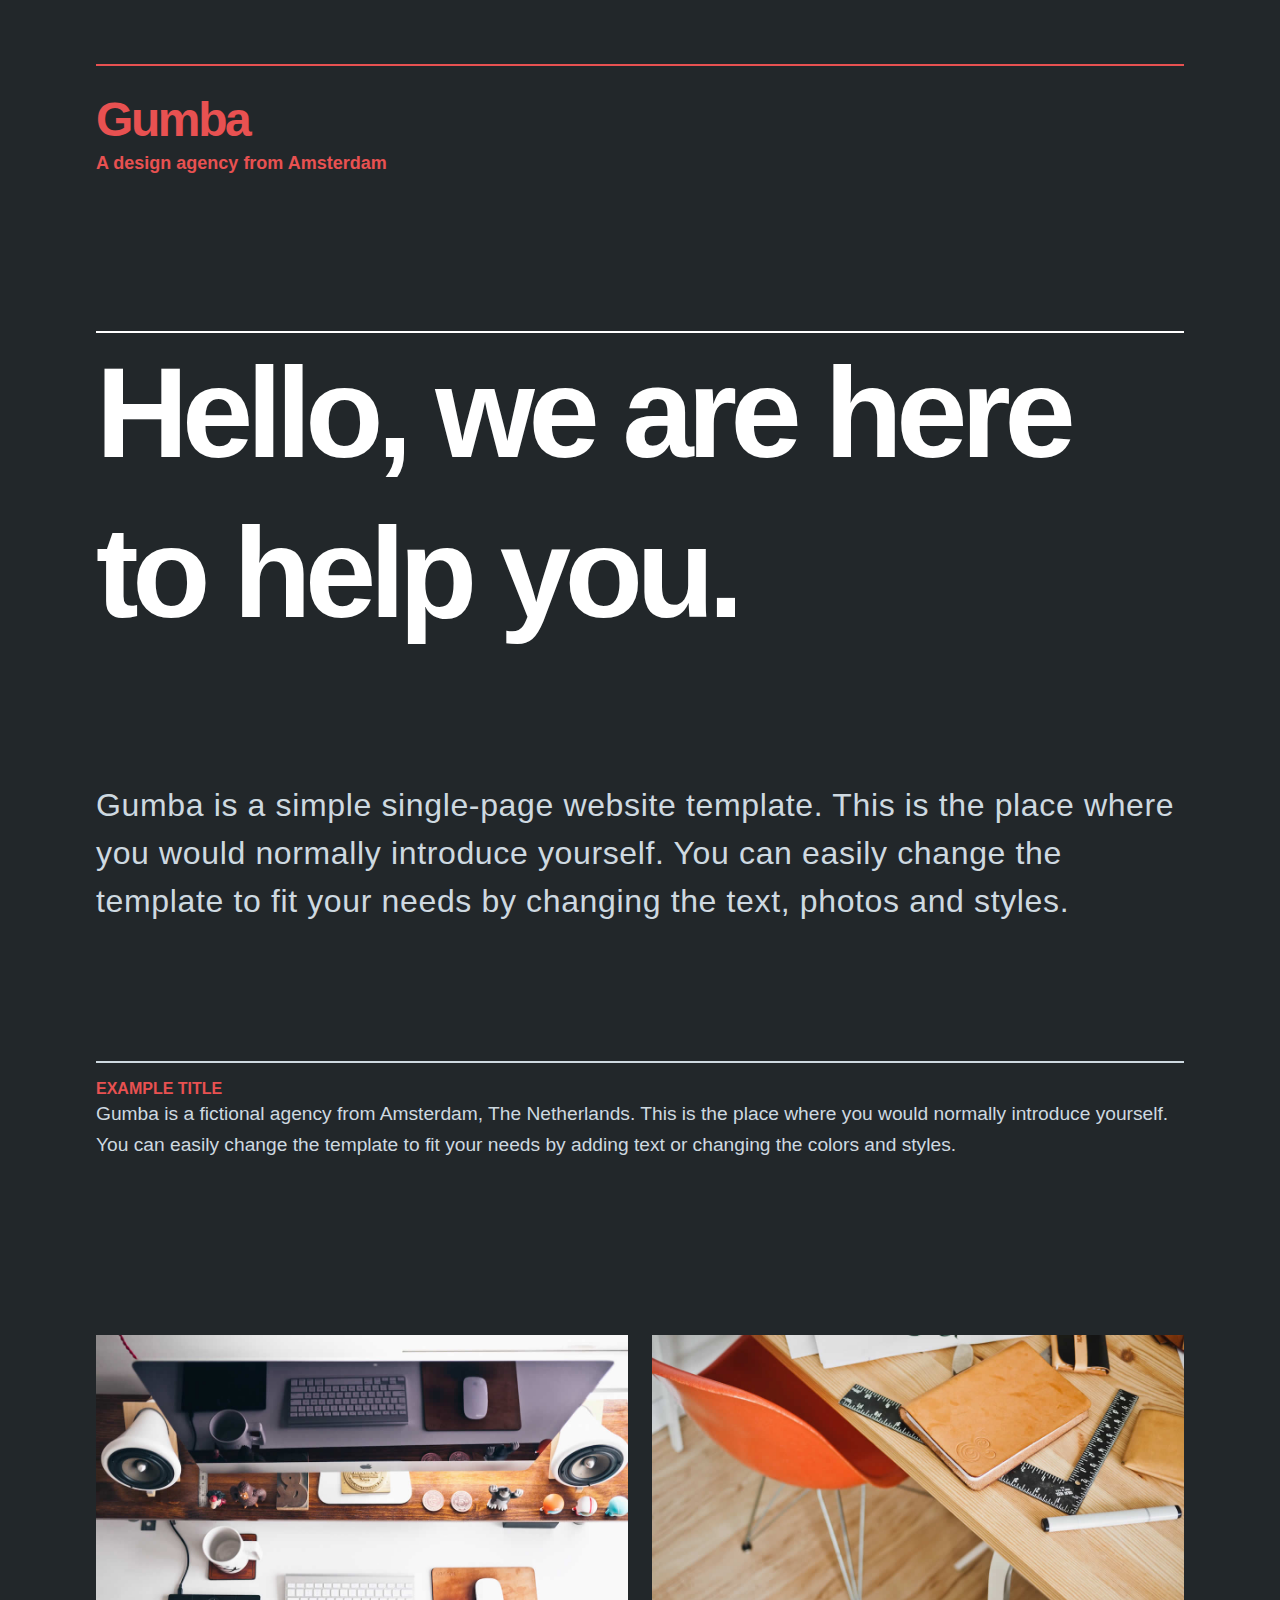
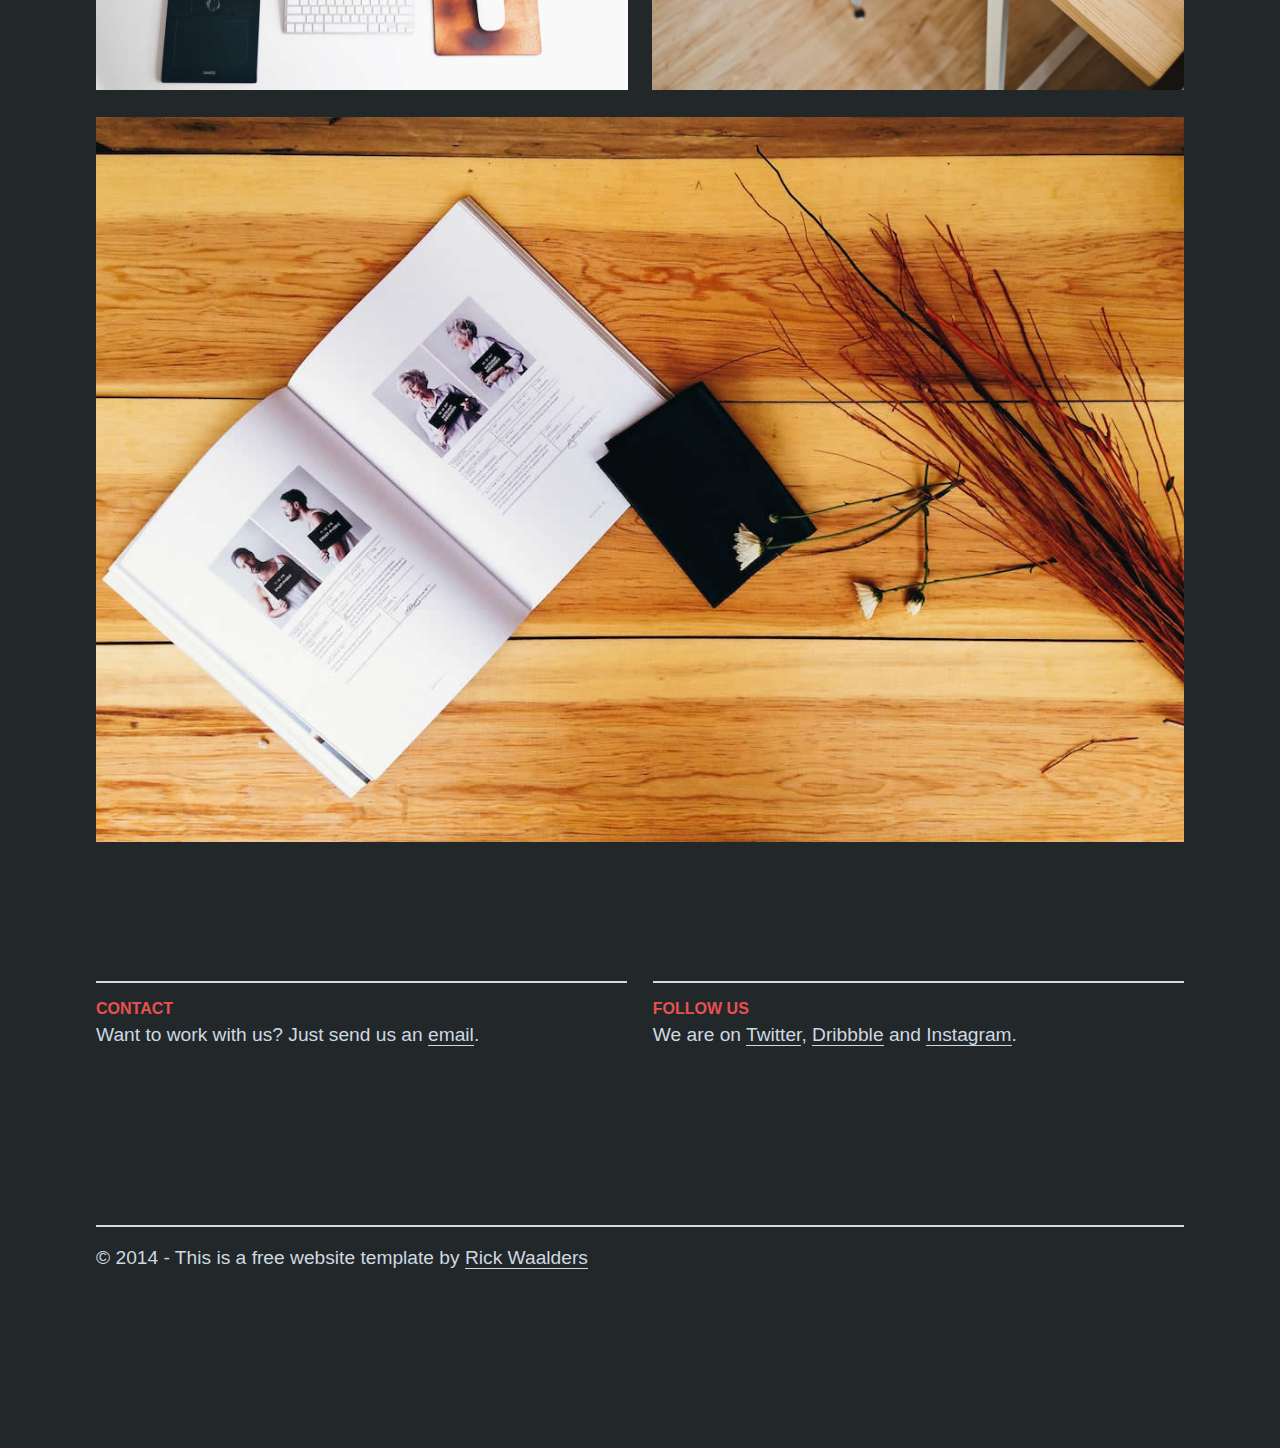
<file: gumba/index.html>
<!doctype html>
<html>
<head>
	<meta charset="utf-8">
	<meta http-equiv="X-UA-Compatible" content="IE=edge">
	<meta name="viewport" content="width=device-width, initial-scale=1.0">

	<link rel="shortcut icon" href="img/favicon.ico"> 
	<link rel="stylesheet" href="css/vendor/fluidbox.min.css">
	<link rel="stylesheet" href="css/main.css">

	<title>Gumba Template</title>

</head>
<body>


	<header>

		<div id="logo-container">
			<div id="logo"><a href="/">Gumba</a></div>
			<div id="subtitle">A design agency from Amsterdam</div>
		</div>
<!-- 		<nav>
			<ul>
				<li><a href="#">Link 1</a></li>
				<li><a href="#">Link 2</a></li>
				<li><a href="#">Link 3</a></li> 
				<li><a href="mailto:your@address.com" class="bordered">Contact</a></li>
			</ul>
		</nav> -->

	</header>

	<div id="content">

		<section class="intro">
			<h1>Hello, <span class="nl"></span>we are here to help you.</h1>
			<p>
				Gumba is a simple single-page website template. This is the place where you would normally introduce yourself. You can easily change the template to fit your needs by changing the text, photos and styles.
			</p>
		</section>

		<section class="row">
			<div class="col-full">
				<h2>Example title</h2>
				<p>
					Gumba is a fictional agency from Amsterdam, The Netherlands. This is the place where you would normally introduce yourself. You can easily change the template to fit your needs by adding text or changing the colors and styles.
				</p>
			</div>
		</section>

		<section class="row">
			<div class="photo-grid">
				<a href="img/example-photo-b.jpg" rel="lightbox" class="col-2"><img src="img/example-photo-b.jpg" alt="Example photo"></a>
				<a href="img/example-photo-c.jpg" rel="lightbox" class="col-2"><img src="img/example-photo-c.jpg" alt="Example photo"></a>
				<a href="img/example-photo-a.jpg" rel="lightbox" class="col-1"><img src="img/example-photo-a.jpg" alt="Example photo"></a>
			</div>
		</section>


		<section class="row">
			<div class="col">
				<h2>Contact</h2>
				<p>
					Want to work with us? Just send us an <a href="mailto:#">email</a>.
				</p>
			</div>
			<div class="col">
				<h2>Follow us</h2>
				<p>
					We are on <a href="http://twitter.com/rickwaalders">Twitter</a>, <a href="http://dribbble.com/rickwaalders">Dribbble</a> and <a href="http://instagram.com/rickwaalders">Instagram</a>.
				</p>
			</div>
		</section>


		<section class="row">
			<div class="col-full">
				<p>
					© 2014 - This is a free website template by <a href="http://www.pixelsbyrick.com">Rick Waalders</a>
				</p>
			</div>
		</section>
 
	</div>

	<script src="//ajax.googleapis.com/ajax/libs/jquery/1.11.0/jquery.min.js"></script>
	<script>
	if (!window.jQuery) 
	{
	    document.write('<script src="js/vendor/jquery.1.11.min.js"><\/script>');
	}
	</script>

	<script src="js/vendor/jquery.fluidbox.min.js"></script>
	<script src="js/main.js"></script>

	<script>
	  (function(i,s,o,g,r,a,m){i['GoogleAnalyticsObject']=r;i[r]=i[r]||function(){
	  (i[r].q=i[r].q||[]).push(arguments)},i[r].l=1*new Date();a=s.createElement(o),
	  m=s.getElementsByTagName(o)[0];a.async=1;a.src=g;m.parentNode.insertBefore(a,m)
	  })(window,document,'script','//www.google-analytics.com/analytics.js','ga');

	  ga('create', 'YOUR_GOOGLE_ANALYTICS_ID', 'auto');
	  ga('send', 'pageview');

	</script>

</body>
</html>
</file>
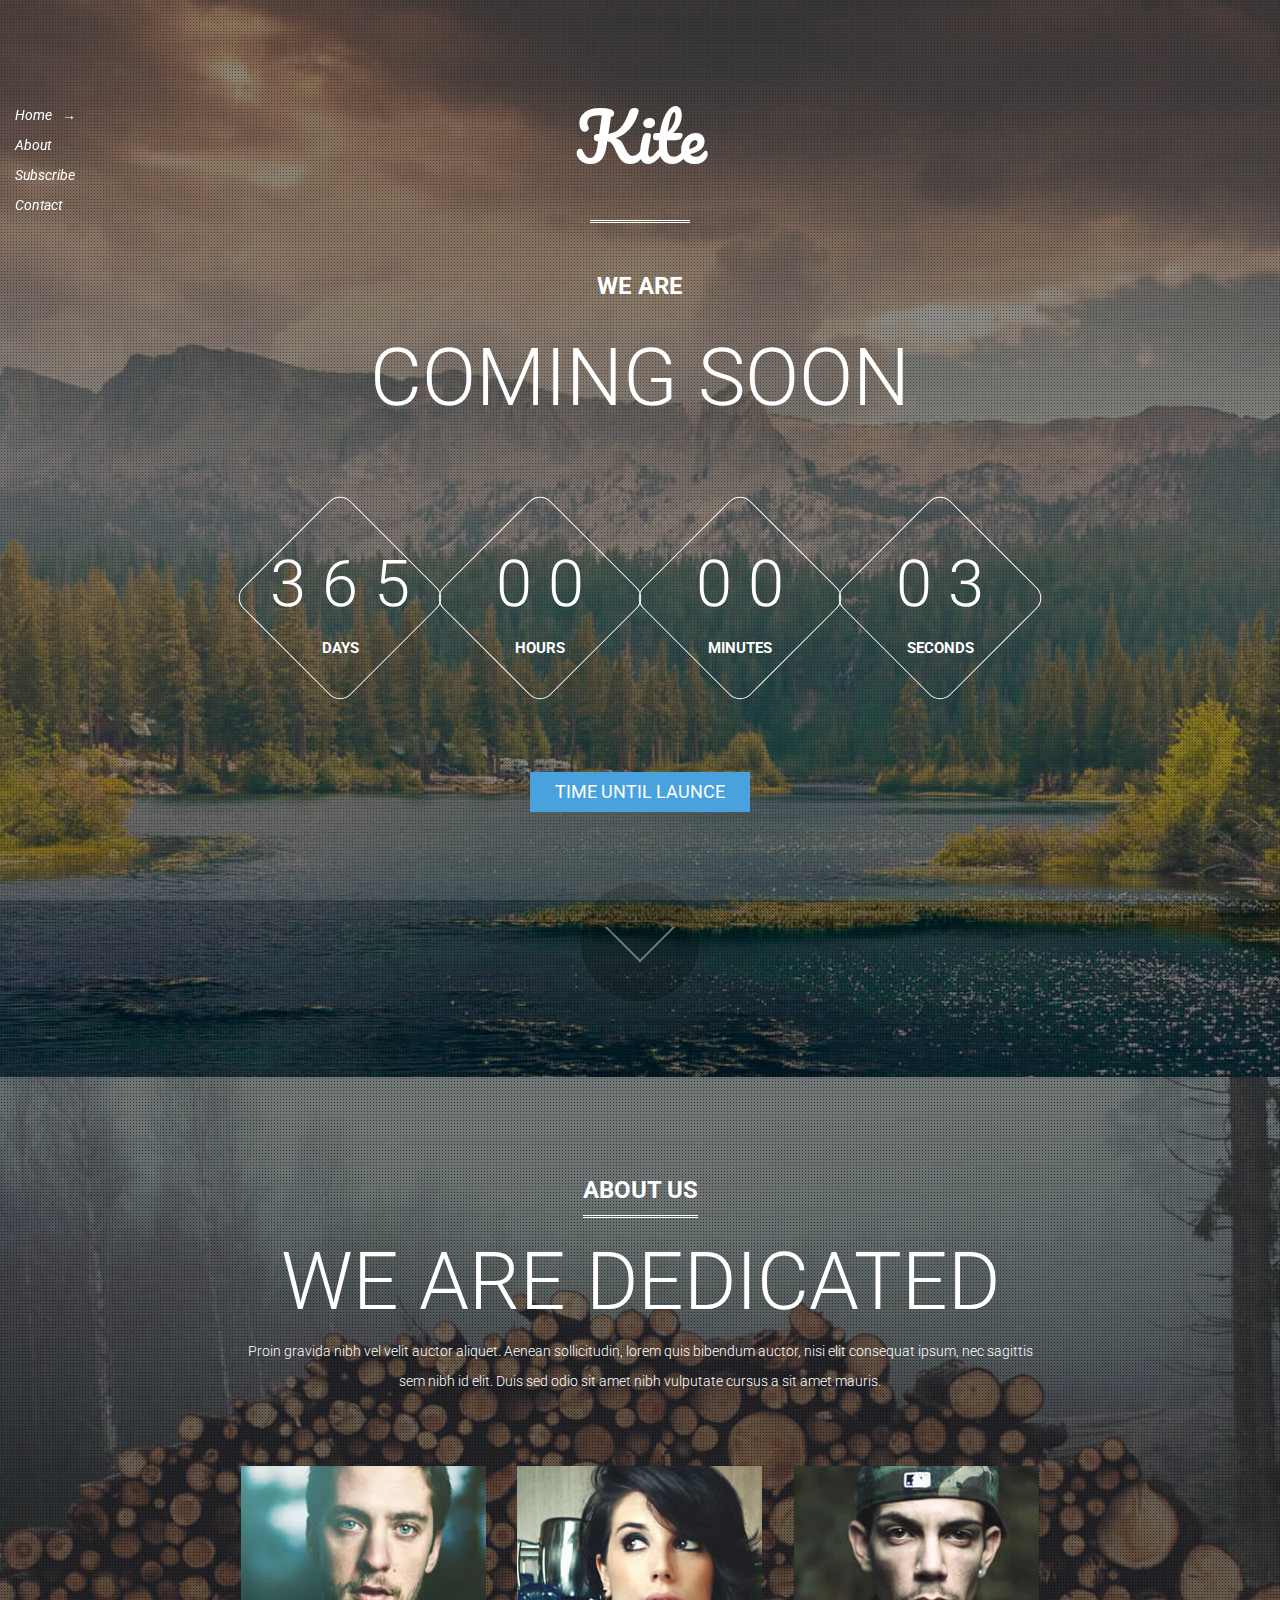
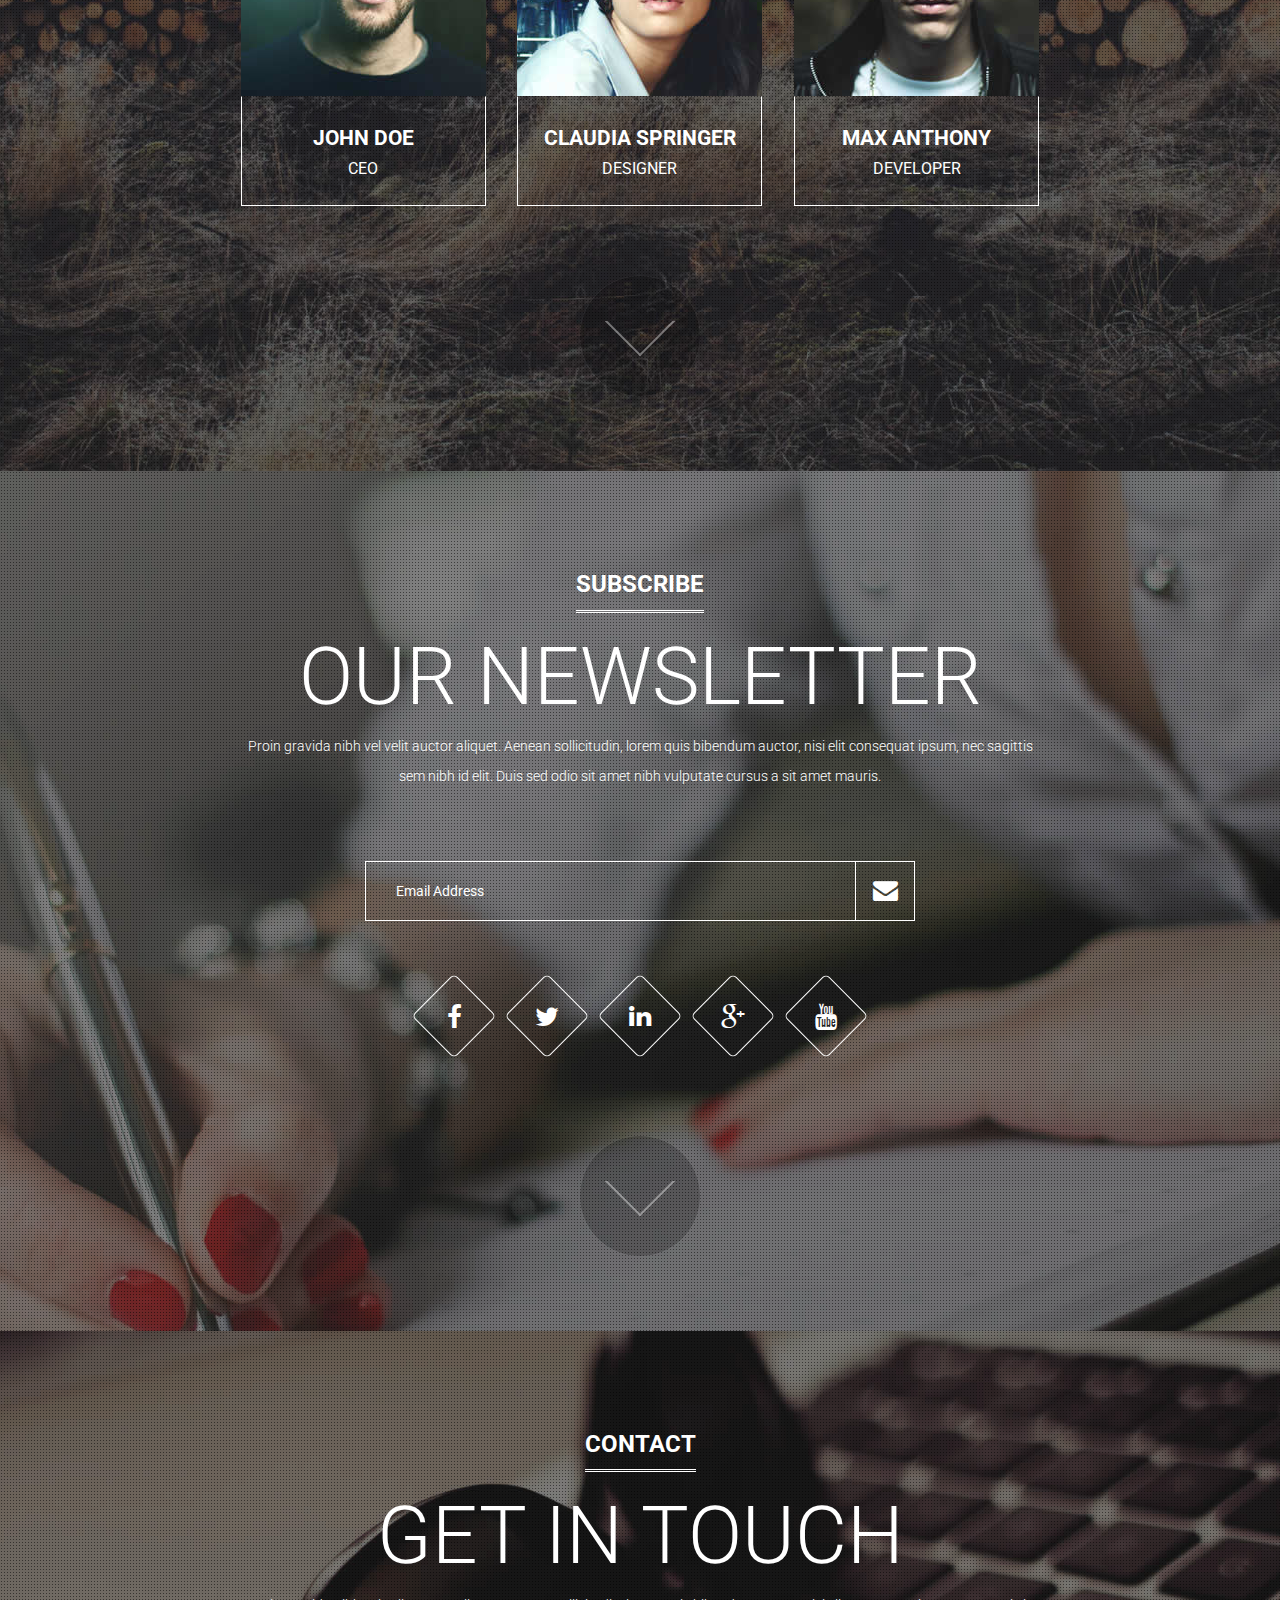
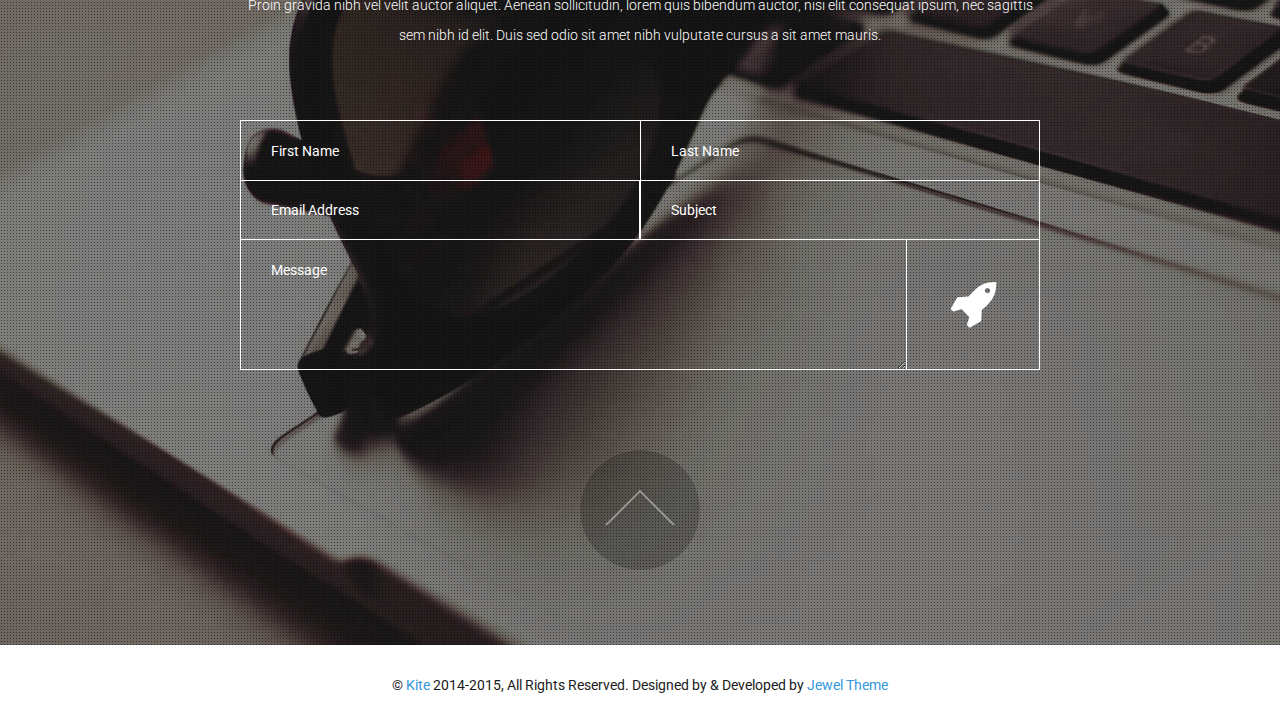
<file: kite/index.html>
<!DOCTYPE html>
<html>
<head>
	<meta charset="UTF-8">
	<title>	Kite Coming Soon HTML Template</title>
	<meta name="description" content="Kite Coming Soon HTML Template by Jewel Theme" >
	<meta name="author" content="Jewel Theme">

	<!-- Mobile Specific Meta -->
	<meta name="viewport" content="width=device-width, initial-scale=1">
	<!--[if IE]><meta http-equiv='X-UA-Compatible' content='IE=edge,chrome=1'><![endif]-->

	<!-- Bootstrap  -->
	<link href="assets/css/bootstrap.min.css" rel="stylesheet">

	<!-- icon fonts font Awesome -->
	<link href="assets/css/font-awesome.min.css" rel="stylesheet">

	<!-- Custom Styles -->
	<link href="assets/css/style.css" rel="stylesheet">

	<!--[if lt IE 9]>
	<script src="assets/js/html5shiv.js"></script>
	<![endif]-->

</head>
<body>


	<!-- Preloader -->
	<div id="preloader">
		<div id="loader">
			<div class="dot"></div>
			<div class="dot"></div>
			<div class="dot"></div>
			<div class="dot"></div>
			<div class="dot"></div>
			<div class="dot"></div>
			<div class="dot"></div>
			<div class="dot"></div>
			<div class="lading"></div>
		</div>
	</div><!-- /#preloader -->
	<!-- Preloader End-->


	<!-- Main Menu -->
	<div id="main-menu" class="navbar navbar-default navbar-fixed-top" role="navigation">

		<div class="navbar-header">
			<!-- responsive navigation -->
			<button type="button" class="navbar-toggle" data-toggle="collapse" data-target=".navbar-collapse">
				<span class="sr-only">Toggle navigation</span>
				<i class="fa fa-bars"></i>
			</button> <!-- /.navbar-toggle -->

		</div> <!-- /.navbar-header -->

		<nav class="collapse navbar-collapse">
			<!-- Main navigation -->
			<ul id="headernavigation" class="nav navbar-nav">
				<li class="active"><a href="#page-top">Home</a></li>	
				<li><a href="#about">About</a></li>	
				<li><a href="#subscribe">Subscribe</a></li>	
				<li><a href="#contact">Contact</a></li>		
			</ul> <!-- /.nav .navbar-nav -->
		</nav> <!-- /.navbar-collapse  -->
	</div><!-- /#main-menu -->
	<!-- Main Menu End -->
	

	<!-- Page Top Section -->
	<section id="page-top" class="section-style" data-background-image="images/background/page-top.jpg">
		<div class="pattern height-resize">
			<div class="container">
				<h1 class="site-title">
					Kite
				</h1><!-- /.site-title -->
				<h3 class="section-name">
					<span>
						We Are
					</span>
				</h3><!-- /.section-name -->
				<h2 class="section-title">
					Coming Soon
				</h2><!-- /.Section-title  -->
				<div id="time_countdown" class="time-count-container">

					<div class="col-sm-3">
						<div class="time-box">
							<div class="time-box-inner dash days_dash animated" data-animation="rollIn" data-animation-delay="300">
								<span class="time-number">
									<span class="digit">0</span>
									<span class="digit">0</span>
									<span class="digit">0</span>
								</span>
								<span class="time-name">Days</span>
							</div>
						</div>
					</div>

					<div class="col-sm-3">
						<div class="time-box">
							<div class="time-box-inner dash hours_dash animated" data-animation="rollIn" data-animation-delay="600">
								<span class="time-number">
									<span class="digit">0</span>
									<span class="digit">0</span>	
								</span>
								<span class="time-name">Hours</span>
							</div>
						</div>
					</div>

					<div class="col-sm-3">
						<div class="time-box">
							<div class="time-box-inner dash minutes_dash animated" data-animation="rollIn" data-animation-delay="900">
								<span class="time-number">
									<span class="digit">0</span>
									<span class="digit">0</span>
								</span>
								<span class="time-name">Minutes</span>
							</div>
						</div>
					</div>

					<div class="col-sm-3">
						<div class="time-box">
							<div class="time-box-inner dash seconds_dash animated" data-animation="rollIn" data-animation-delay="1200">
								<span class="time-number">
									<span class="digit">0</span>
									<span class="digit">0</span>
								</span>
								<span class="time-name">Seconds</span>
							</div>
						</div>
					</div>
					
				</div><!-- /.time-count-container -->

				<p class="time-until">
					<span>Time Until Launce</span>
				</p><!-- /.time-until -->



				<div class="next-section">
					<a class="go-to-about"><span></span></a>
				</div><!-- /.next-section -->
				
			</div><!-- /.container -->
		</div><!-- /.pattern -->		
	</section><!-- /#page-top -->
	<!-- Page Top Section  End -->


	<!-- About Us Section -->
	<section id="about" class="section-style" data-background-image="images/background/about-us.jpg">
		<div class="pattern height-resize"> 
			<div class="container">
				<h3 class="section-name">
					<span>
						About Us
					</span>
				</h3><!-- /.section-name -->
				<h2 class="section-title">
					We Are dedicated
				</h2><!-- /.Section-title  -->
				<p class="section-description">
					Proin gravida nibh vel velit auctor aliquet. Aenean sollicitudin, lorem quis bibendum auctor, nisi elit consequat ipsum, nec sagittis sem nibh id elit. Duis sed odio sit amet nibh vulputate cursus a sit amet mauris.
				</p><!-- /.section-description -->

				<div class="team-container">
					<div class="row">
						<div class="col-sm-4">
							<div class="team-member">
								<figure>
									<img src="images/team/team-member-1.jpg" alt="Team Member">
									<figcaption>
										<p class="member-name">John Doe</p>
										<p class="designation">
											CEO
										</p><!-- /.designation -->

									</figcaption>
								</figure>
								<div class="social-btn-container">
									<div class="team-socail-btn">
										<span class="social-btn-box facebook-btn-container">
											<a href="#" class="facebook-btn">
												<i class="fa fa-facebook"></i>
											</a><!-- /.facebook-btn -->
										</span><!-- /.social-btn-box -->

										<span class="social-btn-box twitter-btn-container">
											<a href="#" class="twitter-btn">
												<i class="fa fa-twitter"></i>
											</a><!-- /.twitter-btn -->
										</span><!-- /.social-btn-box -->

										<span class="social-btn-box linkedin-btn-container">
											<a href="#" class="linkedin-btn">
												<i class="fa fa-linkedin"></i>
											</a><!-- /.linkedin-btn -->
										</span><!-- /.social-btn-box -->

										<span class="social-btn-box github-btn-container">
											<a href="#" class="github-btn">
												<i class="fa fa-github-alt"></i>
											</a><!-- /.github-btn -->
										</span><!-- /.social-btn-box -->
									</div><!-- /.team-socail-btn -->
								</div><!-- /.social-btn-container -->
							</div><!-- /.team-member -->
						</div><!-- /.col-sm-4 -->


						<div class="col-sm-4">
							<div class="team-member">
								<figure>
									<img src="images/team/team-member-2.jpg" alt="Team Member">
									<figcaption>
										<p class="member-name">
											Claudia Springer
										</p><!-- /.member-name -->
										<p class="designation">
											Designer 
										</p><!-- /.designation -->

									</figcaption>
								</figure>
								<div class="social-btn-container">
									<div class="team-socail-btn">
										<span class="social-btn-box facebook-btn-container">
											<a href="#" class="facebook-btn">
												<i class="fa fa-facebook"></i>
											</a><!-- /.facebook-btn -->
										</span><!-- /.social-btn-box -->

										<span class="social-btn-box twitter-btn-container">
											<a href="#" class="twitter-btn">
												<i class="fa fa-twitter"></i>
											</a><!-- /.twitter-btn -->
										</span><!-- /.social-btn-box -->

										<span class="social-btn-box linkedin-btn-container">
											<a href="#" class="linkedin-btn">
												<i class="fa fa-linkedin"></i>
											</a><!-- /.linkedin-btn -->
										</span><!-- /.social-btn-box -->

										<span class="social-btn-box github-btn-container">
											<a href="#" class="github-btn">
												<i class="fa fa-github-alt"></i>
											</a><!-- /.github-btn -->
										</span><!-- /.social-btn-box -->
									</div><!-- /.team-socail-btn -->
								</div><!-- /.social-btn-container -->
							</div><!-- /.team-member -->
						</div><!-- /.col-sm-4 -->


						<div class="col-sm-4">
							<div class="team-member">
								<figure>
									<img src="images/team/team-member-3.jpg" alt="Team Member">
									<figcaption>
										<p class="member-name">
											Max Anthony
										</p><!-- /.member-name -->
										<p class="designation">
											Developer 
										</p><!-- /.designation -->

									</figcaption>
								</figure>
								<div class="social-btn-container">
									<div class="team-socail-btn">
										<span class="social-btn-box facebook-btn-container">
											<a href="#" class="facebook-btn">
												<i class="fa fa-facebook"></i>
											</a><!-- /.facebook-btn -->
										</span><!-- /.social-btn-box -->

										<span class="social-btn-box twitter-btn-container">
											<a href="#" class="twitter-btn">
												<i class="fa fa-twitter"></i>
											</a><!-- /.twitter-btn -->
										</span><!-- /.social-btn-box -->

										<span class="social-btn-box linkedin-btn-container">
											<a href="#" class="linkedin-btn">
												<i class="fa fa-linkedin"></i>
											</a><!-- /.linkedin-btn -->
										</span><!-- /.social-btn-box -->

										<span class="social-btn-box github-btn-container">
											<a href="#" class="github-btn">
												<i class="fa fa-github-alt"></i>
											</a><!-- /.github-btn -->
										</span><!-- /.social-btn-box -->
									</div><!-- /.team-socail-btn -->
								</div><!-- /.social-btn-container -->
							</div><!-- /.team-member -->
						</div><!-- /.col-sm-4 -->
					</div><!-- /.row -->
					
				</div><!-- /.team-container -->

				<div class="next-section">
					<a class="go-to-subscribe"><span></span></a>
				</div><!-- /.next-section -->

			</div><!-- /.container -->
		</div><!-- /.pattern -->
		
		
	</section><!-- /#about -->
	<!-- About Us Section End -->



	<!-- Subscribe Section -->
	<section id="subscribe" class="section-style" data-background-image="images/background/newsletter.jpg">
		<div class="pattern height-resize">
			<div class="container">
				<h3 class="section-name">
					<span>
						Subscribe
					</span>
				</h3><!-- /.section-name -->
				<h2 class="section-title">
					Our Newsletter 
				</h2><!-- /.Section-title  -->
				<p class="section-description">
					Proin gravida nibh vel velit auctor aliquet. Aenean sollicitudin, lorem quis bibendum auctor, nisi elit consequat ipsum, nec sagittis sem nibh id elit. Duis sed odio sit amet nibh vulputate cursus a sit amet mauris.
				</p><!-- /.section-description -->

				<form class="news-letter" method="post">
					<p class="alert-success"></p>
					<p class="alert-warning"></p>

					<div class="subscribe-hide">
						<input class="form-control" type="email" id="subscribe-email" name="subscribe-email" placeholder="Email Address"  required>
						<button  type="submit" id="subscribe-submit" class="btn"><i class="fa fa-envelope"></i></button>
						<span id="subscribe-loading" class="btn"> <i class="fa fa-refresh fa-spin"></i> </span>
						<div class="subscribe-error"></div>
					</div><!-- /.subscribe-hide -->
					<div class="subscribe-message"></div>
				</form><!-- /.news-letter -->

				<div class="social-btn-container">
					<span class="social-btn-box">
						<a href="#" class="facebook-btn">
							<i class="fa fa-facebook"></i></a>
						</span><!-- /.social-btn-box -->

						<span class="social-btn-box">
							<a href="#" class="twitter-btn"><i class="fa fa-twitter"></i></a>
						</span><!-- /.social-btn-box -->

						<span class="social-btn-box">
							<a href="#" class="linkedin-btn"><i class="fa fa-linkedin"></i></a>
						</span><!-- /.social-btn-box -->

						<span class="social-btn-box">
							<a href="#" class="google-plus-btn"><i class="fa fa-google-plus"></i></a>
						</span><!-- /.social-btn-box -->


						<span class="social-btn-box">
							<a href="#" class="youtube-btn"><i class="fa fa-youtube"></i></a>
						</span><!-- /.social-btn-box -->



					</div><!-- /.social-btn-container -->

					<div class="next-section">
						<a class="go-to-contact"><span></span></a>
					</div><!-- /.next-section -->

				</div><!-- /.container -->
			</div><!-- /.pattern -->

		</section><!-- /#subscribe -->
		<!-- Subscribe Section End -->



		<!-- Contact Section -->
		<section id="contact" class="section-style" data-background-image="images/background/contact.jpg">
			<div class="pattern height-resize">
				<div class="container">
					<h3 class="section-name">
						<span>
							Contact
						</span>
					</h3><!-- /.section-name -->
					<h2 class="section-title">
						Get in Touch 
					</h2><!-- /.Section-title  -->
					<p class="section-description">
						Proin gravida nibh vel velit auctor aliquet. Aenean sollicitudin, lorem quis bibendum auctor, nisi elit consequat ipsum, nec sagittis sem nibh id elit. Duis sed odio sit amet nibh vulputate cursus a sit amet mauris.
					</p><!-- /.section-description -->

					<form id="contact-form" action="email.php" method="post" class="clearfix">
						<div class="contact-box-hide">
							<div class="col-sm-6">
								<input type="text"  class="form-control" id="first_name" name="first_name" required placeholder="First Name">
								<span class="first-name-error"></span>
							</div>
							<div class="col-sm-6">
								<input type="text"  class="form-control" id="last_name" name="last_name" required placeholder="Last Name">
								<span class="last-name-error"></span>
							</div>
							<div class="col-sm-6">
								<input type="email" class="form-control"  id="contact_email" name="contact_email" required placeholder="Email Address">
								<span class="contact-email-error"></span>
							</div>
							<div class="col-sm-6">
								<input type="text"  class="form-control" id="subject" name="contact_subject" required placeholder="Subject">
								<span class="contact-subject-error"></span>
							</div>
							<div class="col-sm-10">
								<textarea class="form-control" rows="5" id="message" name="message" required placeholder="Message"></textarea>
								<span class="contact-message-error"></span>
							</div>
							<div class="col-sm-2">
								<button id="contact-submit" class="btn custom-btn col-xs-12" type="submit" name="submit"><i class="fa fa-rocket"></i></button>
								<span id="contact-loading" class="btn custom-btn col-xs-12"> <i class="fa fa-refresh fa-spin"></i> </span>
							</div>
						</div><!-- /.contact-box-hide -->
						<div class="contact-message"></div>

					</form><!-- /#contact-form -->		

					<div class="next-section">
						<a class="go-to-page-top"><span></span></a>
					</div><!-- /.next-section -->

				</div><!-- /.container -->
			</div><!-- /.pattern -->

		</section><!-- /#contact -->
		<!-- Contact Section End -->



		<!-- Footer Section -->
		<footer id="footer-section">
			<p class="copyright">
				&copy; <a href="http://jeweltheme.com/html/kite/">Kite</a> 2014-2015, All Rights Reserved. Designed by & Developed by <a href="http://jeweltheme.com">Jewel Theme</a>
			</p>
		</footer>
		<!-- Footer Section End -->


		<!-- jQuery Library -->
		<script type="text/javascript" src="assets/js/jquery-2.1.0.min.js"></script>
		<!-- Modernizr js -->
		<script type="text/javascript" src="assets/js/modernizr-2.8.0.min.js"></script>
		<!-- Plugins -->
		<script type="text/javascript" src="assets/js/plugins.js"></script>
		<!-- Custom JavaScript Functions -->
		<script type="text/javascript" src="assets/js/functions.js"></script>
		<!-- Custom JavaScript Functions -->
		<script type="text/javascript" src="assets/js/jquery.ajaxchimp.min.js"></script>

	</body>
	</html>
</file>
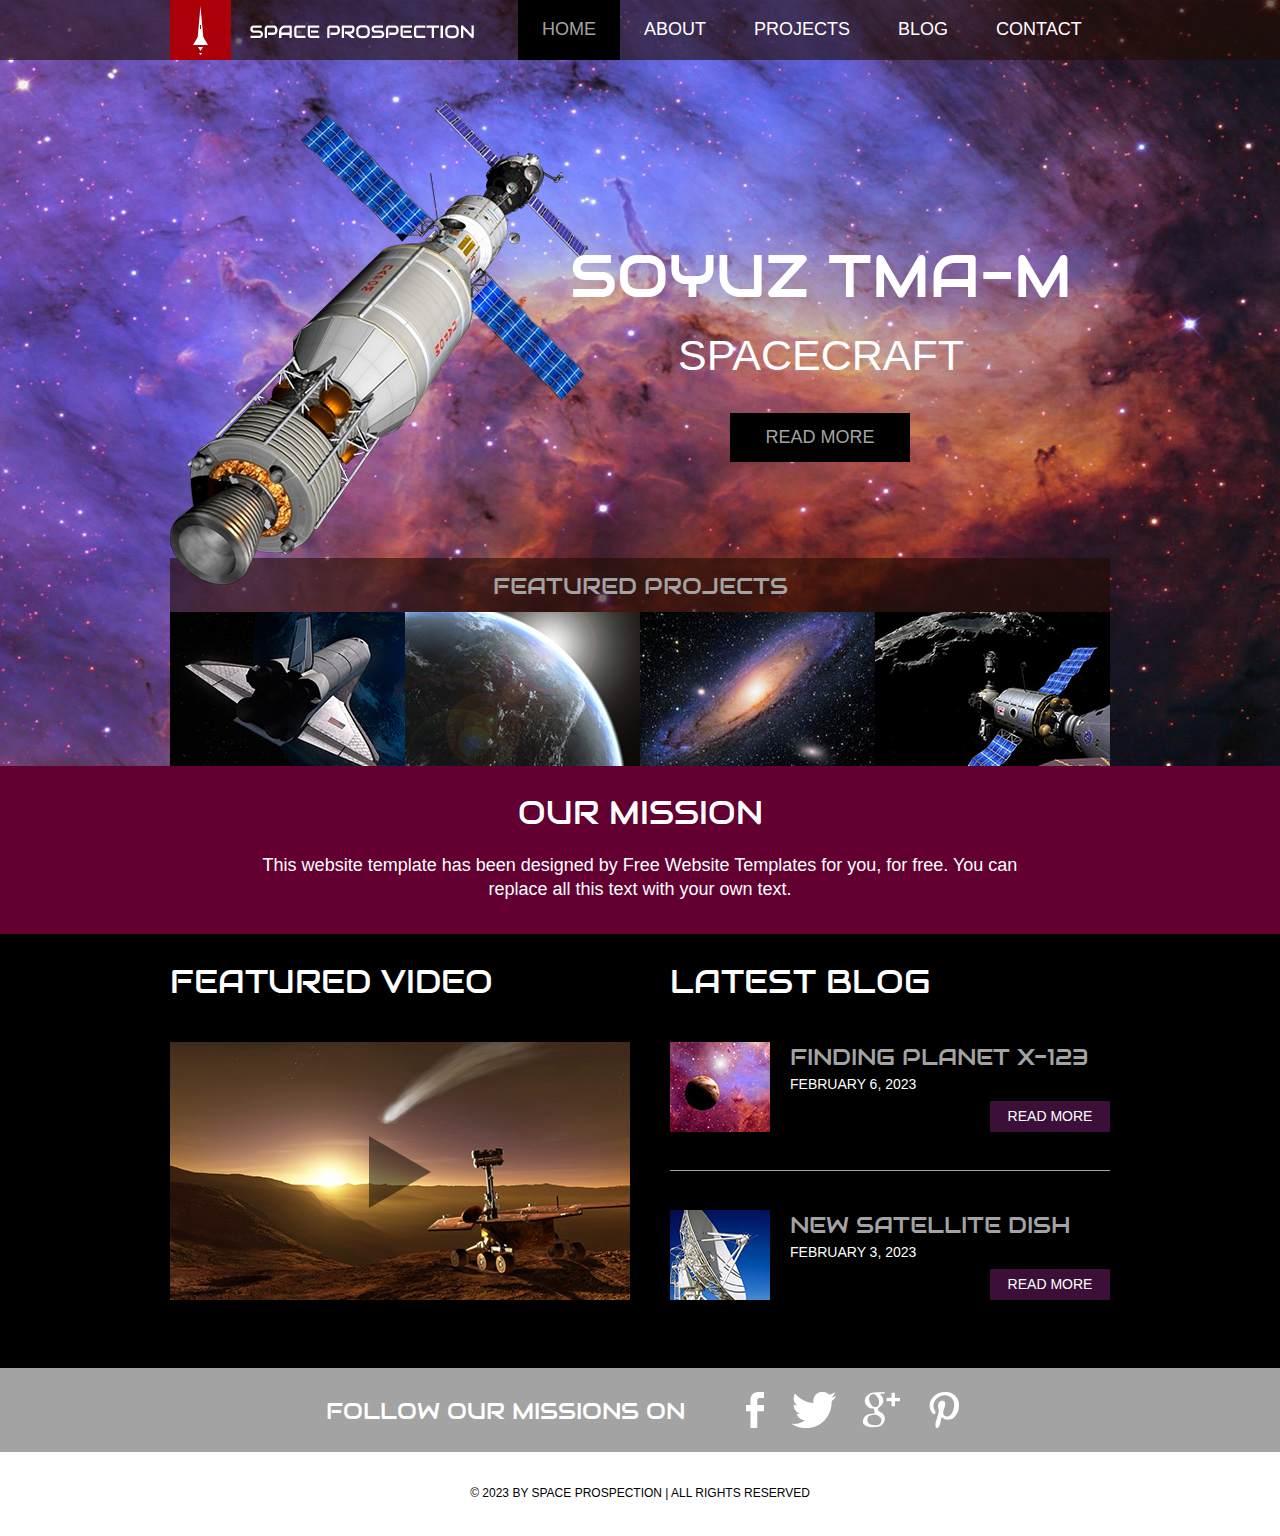
<file: space/index.html>
<!doctype html>
<!-- Website template by freewebsitetemplates.com -->
<html>
<head>
	<meta charset="UTF-8">
	<meta name="viewport" content="width=device-width, initial-scale=1.0">
	<title>Space Science Website Template</title>
	<link rel="stylesheet" href="css/style.css" type="text/css">
	<link rel="stylesheet" type="text/css" href="css/mobile.css">
	<script src="js/mobile.js" type="text/javascript"></script>
</head>
<body>
	<div id="page">
		<div id="header">
			<div>
				<a href="index.html" class="logo"><img src="images/logo.png" alt=""></a>
				<ul id="navigation">
					<li class="selected">
						<a href="index.html">Home</a>
					</li>
					<li>
						<a href="about.html">About</a>
					</li>
					<li class="menu">
						<a href="projects.html">Projects</a>
						<ul class="primary">
							<li>
								<a href="proj1.html">proj 1</a>
							</li>
						</ul>
					</li>
					<li class="menu">
						<a href="blog.html">Blog</a>
						<ul class="secondary">
							<li>
								<a href="singlepost.html">Single post</a>
							</li>
						</ul>
					</li>
					<li>
						<a href="contact.html">Contact</a>
					</li>
				</ul>
			</div>
		</div>
		<div id="body" class="home">
			<div class="header">
				<div>
					<img src="images/satellite.png" alt="" class="satellite">
					<h1>SOYUZ TMA-M</h1>
					<h2>SPACECRAFT</h2>
					<a href="blog.html" class="more">Read More</a>
					<h3>FEATURED PROJECTS</h3>
					<ul>
						<li>
							<a href="projects.html"><img src="images/project-image1.jpg" alt=""></a>
						</li>
						<li>
							<a href="projects.html"><img src="images/project-image2.jpg" alt=""></a>
						</li>
						<li>
							<a href="projects.html"><img src="images/project-image3.jpg" alt=""></a>
						</li>
						<li>
							<a href="projects.html"><img src="images/project-image4.jpg" alt=""></a>
						</li>
					</ul>
				</div>
			</div>
			<div class="body">
				<div>
					<h1>OUR MISSION</h1>
					<p>This website template has been designed by Free Website Templates for you, for free. You can replace all this text with your own text.</p>
				</div>
			</div>
			<div class="footer">
				<div>
					<ul>
						<li>
							<h1>FEATURED VIDEO</h1>
							<a href="blog.html"><img src="images/mars-rover.jpg" alt=""><span></span></a>
						</li>
						<li>
							<h1>LATEST BLOG</h1>
							<ul>
								<li>
									<a href="blog.html"><img src="images/finding-planet.jpg" alt=""></a>
									<h1>FINDING PLANET X-123</h1>
									<span>FEBRUARY 6, 2023</span>
									<a href="blog.html" class="more">Read More</a>
								</li>
								<li>
									<a href="blog.html"><img src="images/new-satellitedish.jpg" alt=""></a>
									<h1>NEW SATELLITE DISH</h1>
									<span>FEBRUARY 3, 2023</span>
									<a href="blog.html" class="more">Read More</a>
								</li>
							</ul>
						</li>
					</ul>
				</div>
			</div>
		</div>
		<div id="footer">
			<div class="connect">
				<div>
					<h1>FOLLOW OUR  MISSIONS ON</h1>
					<div>
						<a href="http://freewebsitetemplates.com/go/facebook/" class="facebook">facebook</a>
						<a href="http://freewebsitetemplates.com/go/twitter/" class="twitter">twitter</a>
						<a href="http://freewebsitetemplates.com/go/googleplus/" class="googleplus">googleplus</a>
						<a href="http://pinterest.com/fwtemplates/" class="pinterest">pinterest</a>
					</div>
				</div>
			</div>
			<div class="footnote">
				<div>
					<p>&copy; 2023 BY SPACE PROSPECTION | ALL RIGHTS RESERVED</p>
				</div>
			</div>
		</div>
	</div>
</body>
</html>
</file>
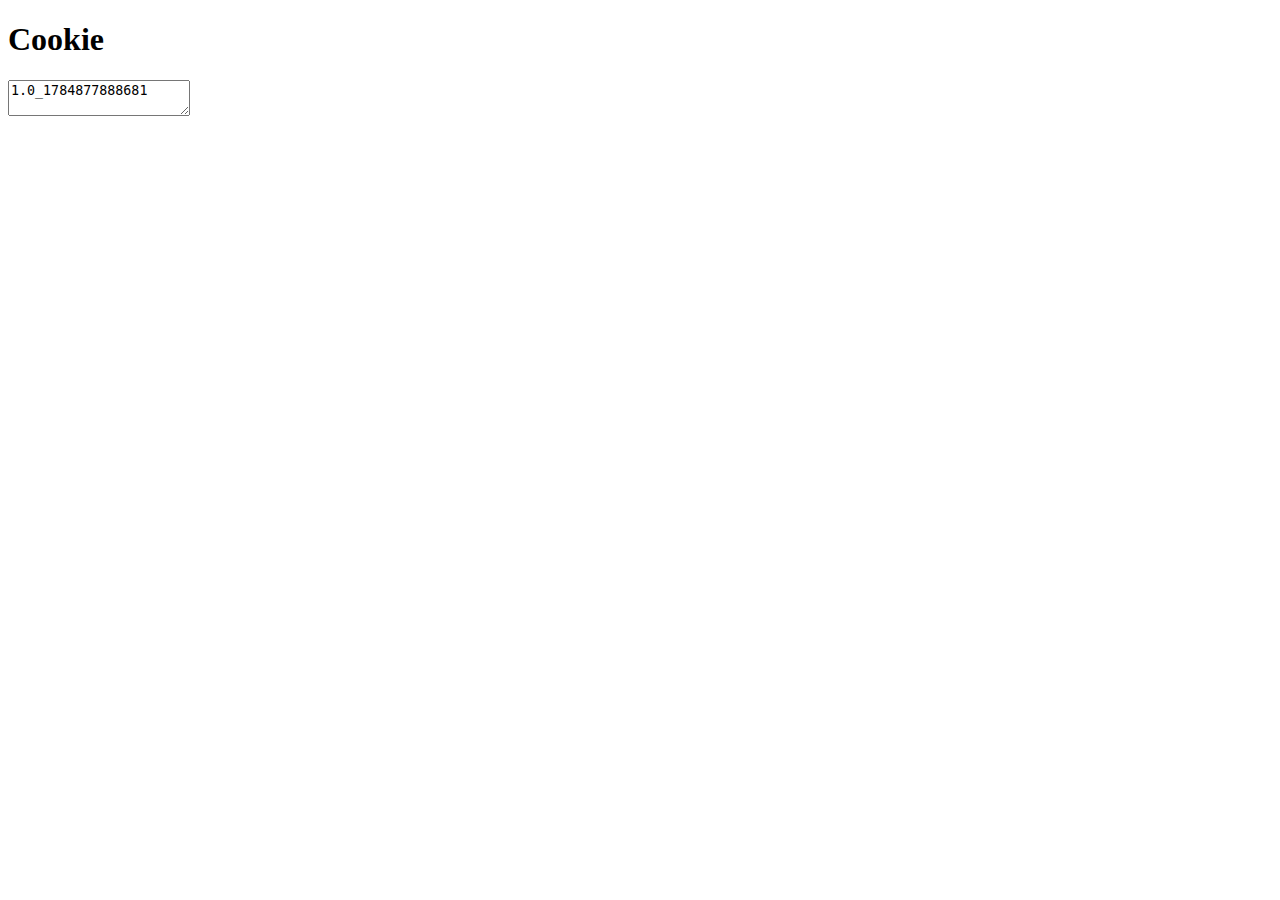
<file: cookie.html>
<!DOCTYPE html><html lang="en"><head><meta charset="UTF-8"><title>Cookie Test</title><script type="text/javascript">function setCookie(cname, cvalue, exdays) {
	    var d = new Date();
	    d.setTime(d.getTime() + (exdays*24*60*60*1000));
	    var expires = "expires="+ d.toUTCString();
	    document.cookie = cname + "=" + cvalue + "_"+ Date.now() + ";" + expires + ";path=/";
	}</script></head><body><script type="text/javascript">setCookie("version","1.0",1);
	document.cookie = "pwm_ver=3.7; path=/; domain=.pwm-ibeta.trendmicro.com; expires=Thu, 29-Jun-2017 06:57:23 GM";
	document.cookie = "pwm_ver=3.7; path=/; domain=.azure.fawadniazi.com; expires=Thu, 29-Jun-2017 06:57:23 GM";
	document.cookie = "pwm_ver=3.7_.www; path=/; domain=.www.fawadniazi.com; expires=Thu, 29-Jun-2017 06:57:23 GM";
	document.cookie = "pwm_ver=3.7_www; path=/; domain=www.fawadniazi.com; expires=Thu, 29-Jun-2017 06:57:23 GM";</script><script type="text/javascript">function getCookie(cname) {
    var name = cname + "=";
    var decodedCookie = decodeURIComponent(document.cookie);
    var ca = decodedCookie.split(';');
    for(var i = 0; i <ca.length; i++) {
        var c = ca[i];
        while (c.charAt(0) == ' ') {
            c = c.substring(1);
        }
        if (c.indexOf(name) == 0) {
            return c.substring(name.length, c.length);
        }
    }
    return "";
}</script><h1>Cookie</h1><textarea id="cookie-display"></textarea><script type="text/javascript">var x = document.getElementById("cookie-display");
	x.innerText = getCookie("version");</script></body></html>
</file>
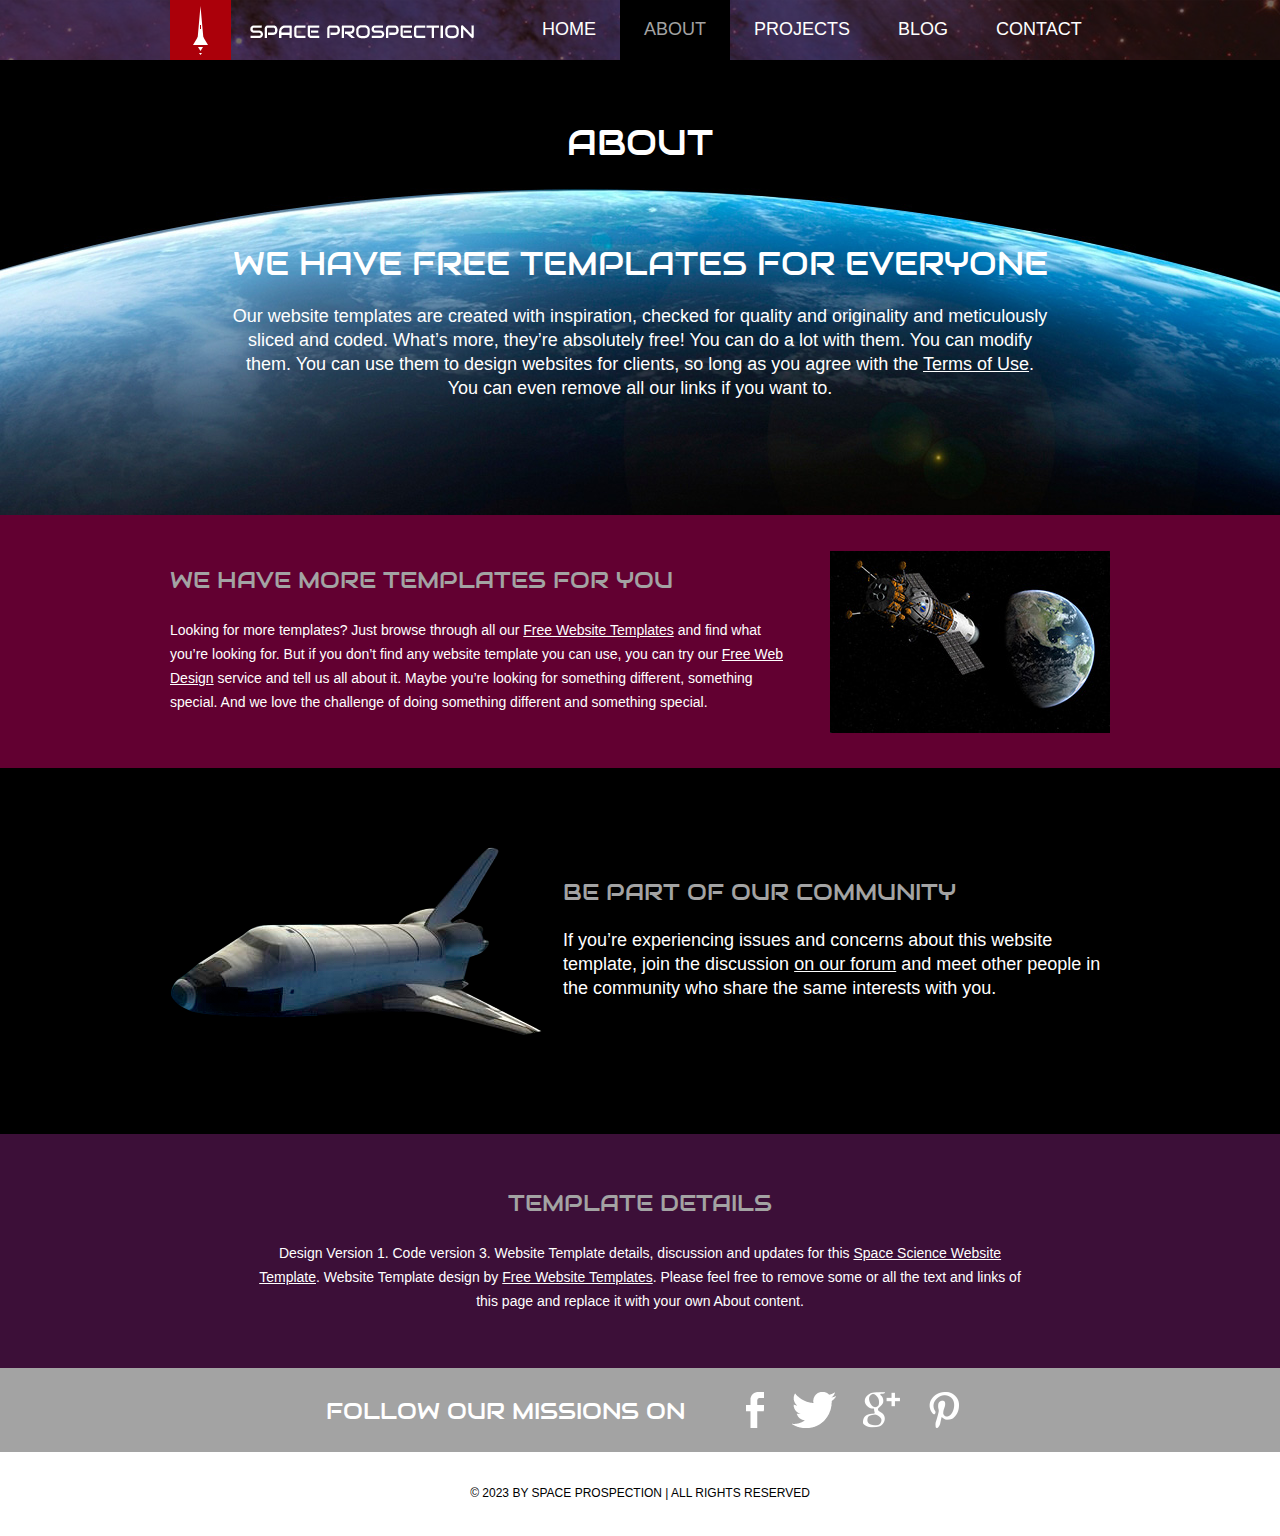
<file: space/about.html>
<!doctype html>
<!-- Website template by freewebsitetemplates.com -->
<html>
<head>
	<meta charset="UTF-8">
	<meta name="viewport" content="width=device-width, initial-scale=1.0">
	<title>about - Space Science Website Template</title>
	<link rel="stylesheet" href="css/style.css" type="text/css">
	<link rel="stylesheet" type="text/css" href="css/mobile.css">
	<script src="js/mobile.js" type="text/javascript"></script>
</head>
<body>
	<div id="page">
		<div id="header">
			<div>
				<a href="index.html" class="logo"><img src="images/logo.png" alt=""></a>
				<ul id="navigation">
					<li>
						<a href="index.html">Home</a>
					</li>
					<li class="selected">
						<a href="about.html">About</a>
					</li>
					<li class="menu">
						<a href="projects.html">Projects</a>
						<ul class="primary">
							<li>
								<a href="proj1.html">proj 1</a>
							</li>
						</ul>
					</li>
					<li class="menu">
						<a href="blog.html">Blog</a>
						<ul class="secondary">
							<li>
								<a href="singlepost.html">Single post</a>
							</li>
						</ul>
					</li>
					<li>
						<a href="contact.html">Contact</a>
					</li>
				</ul>
			</div>
		</div>
		<div id="body" class="about">
			<div class="header">
				<div>
					<h1>About</h1>
					<h2>We Have Free Templates for Everyone</h2>
					<p>Our website templates are created with inspiration, checked for quality and originality and meticulously sliced and coded. What’s more, they’re absolutely free! You can do a lot with them. You can modify them. You can use them to design websites for clients, so long as you agree with the <a href="https://freewebsitetemplates.com/about/terms/">Terms of Use</a>. You can even remove all our links if you want to.</p>
				</div>
			</div>
			<div class="body">
				<div>
					<img src="images/earth-satellite.jpg" alt="">
					<h2>We Have More Templates for You</h2>
					<p>Looking for more templates? Just browse through all our <a href="https://freewebsitetemplates.com/">Free Website Templates</a> and find what you’re looking for. But if you don’t find any website template you can use, you can try our <a href="https://freewebsitetemplates.com/freewebdesign/">Free Web Design</a> service and tell us all about it. Maybe you’re looking for something different, something special. And we love the challenge of doing something different and something special.</p>
				</div>
			</div>
			<div class="footer">
				<div>
					<img src="images/space-shuttle.png" alt="">
					<h2>Be Part of Our Community</h2>
					<p>If you’re experiencing issues and concerns about this website template, join the discussion <a href="https://freewebsitetemplates.com/forums/">on our forum</a> and meet other people in the community who share the same interests with you.</p>
				</div>
			</div>
			<div class="section">
				<div>
					<h2>Template Details</h2>
					<p>Design Version 1. Code version 3. Website Template details, discussion and updates for this <a href="https://freewebsitetemplates.com/discuss/spacescience/"> Space Science Website Template</a>. Website Template design by <a href="https://freewebsitetemplates.com/">Free Website Templates</a>. Please feel free to remove some or all the text and links of this page and replace it with your own About content.</p>
				</div>
			</div>
		</div>
		<div id="footer">
			<div class="connect">
				<div>
					<h1>FOLLOW OUR  MISSIONS ON</h1>
					<div>
						<a href="http://freewebsitetemplates.com/go/facebook/" class="facebook">facebook</a>
						<a href="http://freewebsitetemplates.com/go/twitter/" class="twitter">twitter</a>
						<a href="http://freewebsitetemplates.com/go/googleplus/" class="googleplus">googleplus</a>
						<a href="http://freewebsitetemplates.com/go/pinterest/" class="pinterest">pinterest</a>
					</div>
				</div>
			</div>
			<div class="footnote">
				<div>
					<p>&copy; 2023 BY SPACE PROSPECTION | ALL RIGHTS RESERVED</p>
				</div>
			</div>
		</div>
	</div>
</body>
</html>
</file>
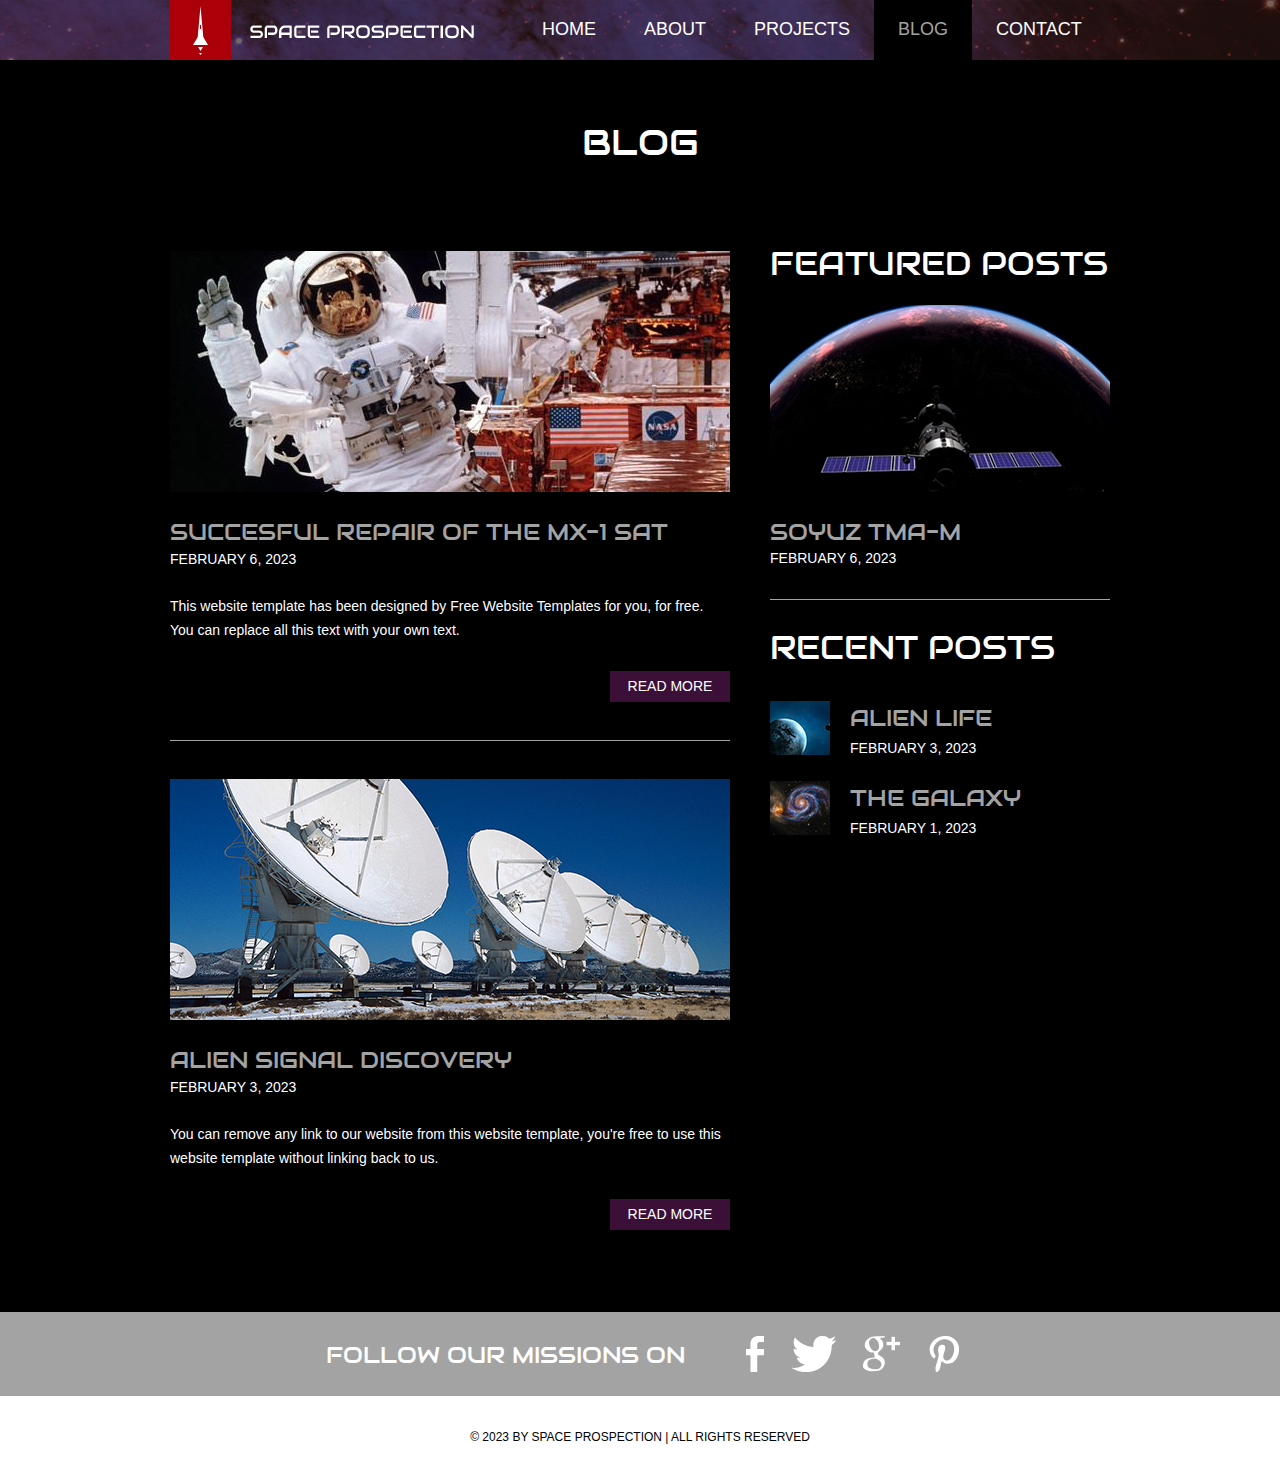
<file: space/blog.html>
<!doctype html>
<!-- Website template by freewebsitetemplates.com -->
<html>
<head>
	<meta charset="UTF-8">
	<meta name="viewport" content="width=device-width, initial-scale=1.0">
	<title>blog - Space Science Website Template</title>
	<link rel="stylesheet" href="css/style.css" type="text/css">
	<link rel="stylesheet" type="text/css" href="css/mobile.css">
	<script src="js/mobile.js" type="text/javascript"></script>
</head>
<body>
	<div id="page">
		<div id="header">
			<div>
				<a href="index.html" class="logo"><img src="images/logo.png" alt=""></a>
				<ul id="navigation">
					<li>
						<a href="index.html">Home</a>
					</li>
					<li>
						<a href="about.html">About</a>
					</li>
					<li class="menu">
						<a href="projects.html">Projects</a>
						<ul class="primary">
							<li>
								<a href="proj1.html">proj 1</a>
							</li>
						</ul>
					</li>
					<li class="menu selected">
						<a href="blog.html">Blog</a>
						<ul class="secondary">
							<li>
								<a href="singlepost.html">Single post</a>
							</li>
						</ul>
					</li>
					<li>
						<a href="contact.html">Contact</a>
					</li>
				</ul>
			</div>
		</div>
		<div id="body">
			<div class="header">
				<div>
					<h1>Blog</h1>
					<div class="article">
						<ul>
							<li>
								<a href="singlepost.html"><img src="images/astronaut.jpg" alt=""></a>
								<h1>SUCCESFUL REPAIR OF THE MX-1 SAT</h1>
								<span>FEBRUARY 6, 2023</span>
								<p>This website template has been designed by Free Website Templates for you, for free. You can replace all this text with your own text.</p>
								<a href="singlepost.html" class="more">Read More</a>
							</li>
							<li>
								<a href="singlepost.html"><img src="images/satellite-dish.jpg" alt=""></a>
								<h1>ALIEN SIGNAL DISCOVERY</h1>
								<span>FEBRUARY 3, 2023</span>
								<p>You can remove any link to our website from this website template, you're free to use this website template without linking back to us.</p>
								<a href="singlepost.html" class="more">Read More</a>
							</li>
						</ul>
					</div>
					<div class="sidebar">
						<ul>
							<li>
								<h1>FEATURED POSTS</h1>
								<a href="singlepost.html"><img src="images/moon-satellite.jpg" alt=""></a>
								<h2>SOYUZ TMA-M</h2>
								<span>FEBRUARY 6, 2023</span>
							</li>
							<li>
								<h1>RECENT POSTS</h1>
								<ul>
									<li>
										<a href="singlepost.html"><img src="images/alien-life.jpg" alt=""></a>
										<h2>ALIEN LIFE</h2>
										<span>FEBRUARY 3, 2023</span>
									</li>
									<li>
										<a href="singlepost.html"><img src="images/galaxy.jpg" alt=""></a>
										<h2>THE GALAXY</h2>
										<span>FEBRUARY 1, 2023</span>
									</li>
								</ul>
							</li>
						</ul>
					</div>
				</div>
			</div>
		</div>
		<div id="footer">
			<div class="connect">
				<div>
					<h1>FOLLOW OUR  MISSIONS ON</h1>
					<div>
						<a href="http://freewebsitetemplates.com/go/facebook/" class="facebook">facebook</a>
						<a href="http://freewebsitetemplates.com/go/twitter/" class="twitter">twitter</a>
						<a href="http://freewebsitetemplates.com/go/googleplus/" class="googleplus">googleplus</a>
						<a href="http://pinterest.com/fwtemplates/" class="pinterest">pinterest</a>
					</div>
				</div>
			</div>
			<div class="footnote">
				<div>
					<p>&copy; 2023 BY SPACE PROSPECTION | ALL RIGHTS RESERVED</p>
				</div>
			</div>
		</div>
	</div>
</body>
</html>
</file>
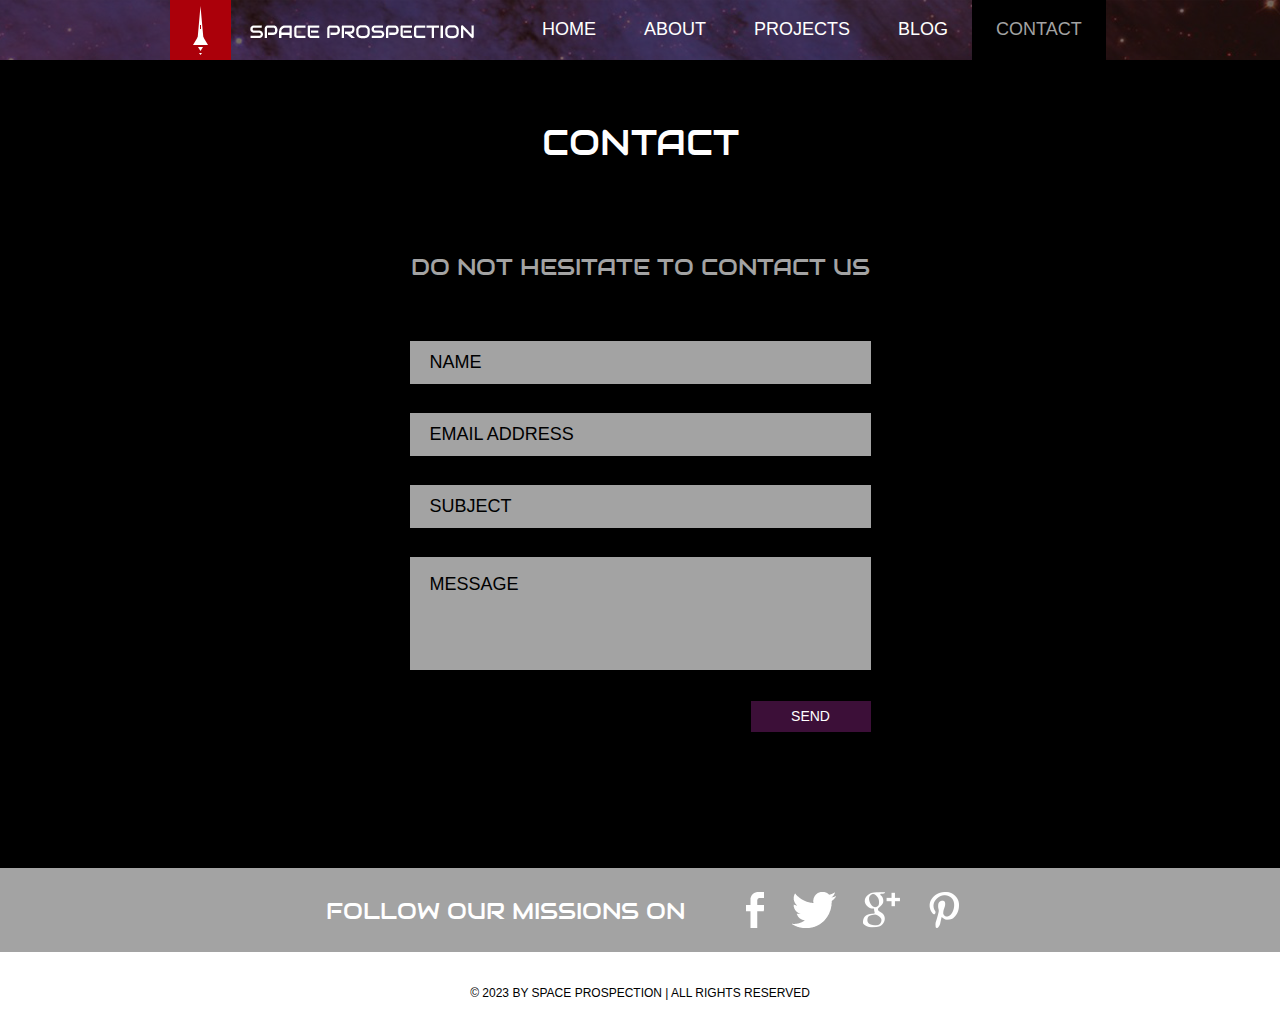
<file: space/contact.html>
<!doctype html>
<!-- Website template by freewebsitetemplates.com -->
<html>
<head>
	<meta charset="UTF-8">
	<meta name="viewport" content="width=device-width, initial-scale=1.0">
	<title>contact - Space Science Website Template</title>
	<link rel="stylesheet" href="css/style.css" type="text/css">
	<link rel="stylesheet" type="text/css" href="css/mobile.css">
	<script src="js/mobile.js" type="text/javascript"></script>
</head>
<body>
	<div id="page">
		<div id="header">
			<div>
				<a href="index.html" class="logo"><img src="images/logo.png" alt=""></a>
				<ul id="navigation">
					<li>
						<a href="index.html">Home</a>
					</li>
					<li>
						<a href="about.html">About</a>
					</li>
					<li class="menu">
						<a href="projects.html">Projects</a>
						<ul class="primary">
							<li>
								<a href="proj1.html">proj 1</a>
							</li>
						</ul>
					</li>
					<li class="menu">
						<a href="blog.html">Blog</a>
						<ul class="secondary">
							<li>
								<a href="singlepost.html">Single post</a>
							</li>
						</ul>
					</li>
					<li class="selected">
						<a href="contact.html">Contact</a>
					</li>
				</ul>
			</div>
		</div>
		<div id="body">
			<div class="header">
				<div class="contact">
					<h1>Contact</h1>
					<h2>DO NOT HESITATE TO CONTACT US</h2>
					<form action="index.html">
						<input type="text" name="Name" value="Name" onblur="this.value=!this.value?'Name':this.value;" onfocus="this.select()" onclick="this.value='';">
						<input type="text" name="Email Address" value="Email Address" onblur="this.value=!this.value?'Email Address':this.value;" onfocus="this.select()" onclick="this.value='';">
						<input type="text" name="Subject" value="Subject" onblur="this.value=!this.value?'Subject':this.value;" onfocus="this.select()" onclick="this.value='';">
						<textarea name="message" cols="50" rows="7">Message</textarea>
						<input type="submit" value="Send" id="submit">
					</form>
				</div>
			</div>
		</div>
		<div id="footer">
			<div class="connect">
				<div>
					<h1>FOLLOW OUR  MISSIONS ON</h1>
					<div>
						<a href="http://freewebsitetemplates.com/go/facebook/" class="facebook">facebook</a>
						<a href="http://freewebsitetemplates.com/go/twitter/" class="twitter">twitter</a>
						<a href="http://freewebsitetemplates.com/go/googleplus/" class="googleplus">googleplus</a>
						<a href="http://pinterest.com/fwtemplates/" class="pinterest">pinterest</a>
					</div>
				</div>
			</div>
			<div class="footnote">
				<div>
					<p>&copy; 2023 BY SPACE PROSPECTION | ALL RIGHTS RESERVED</p>
				</div>
			</div>
		</div>
	</div>
</body>
</html>
</file>
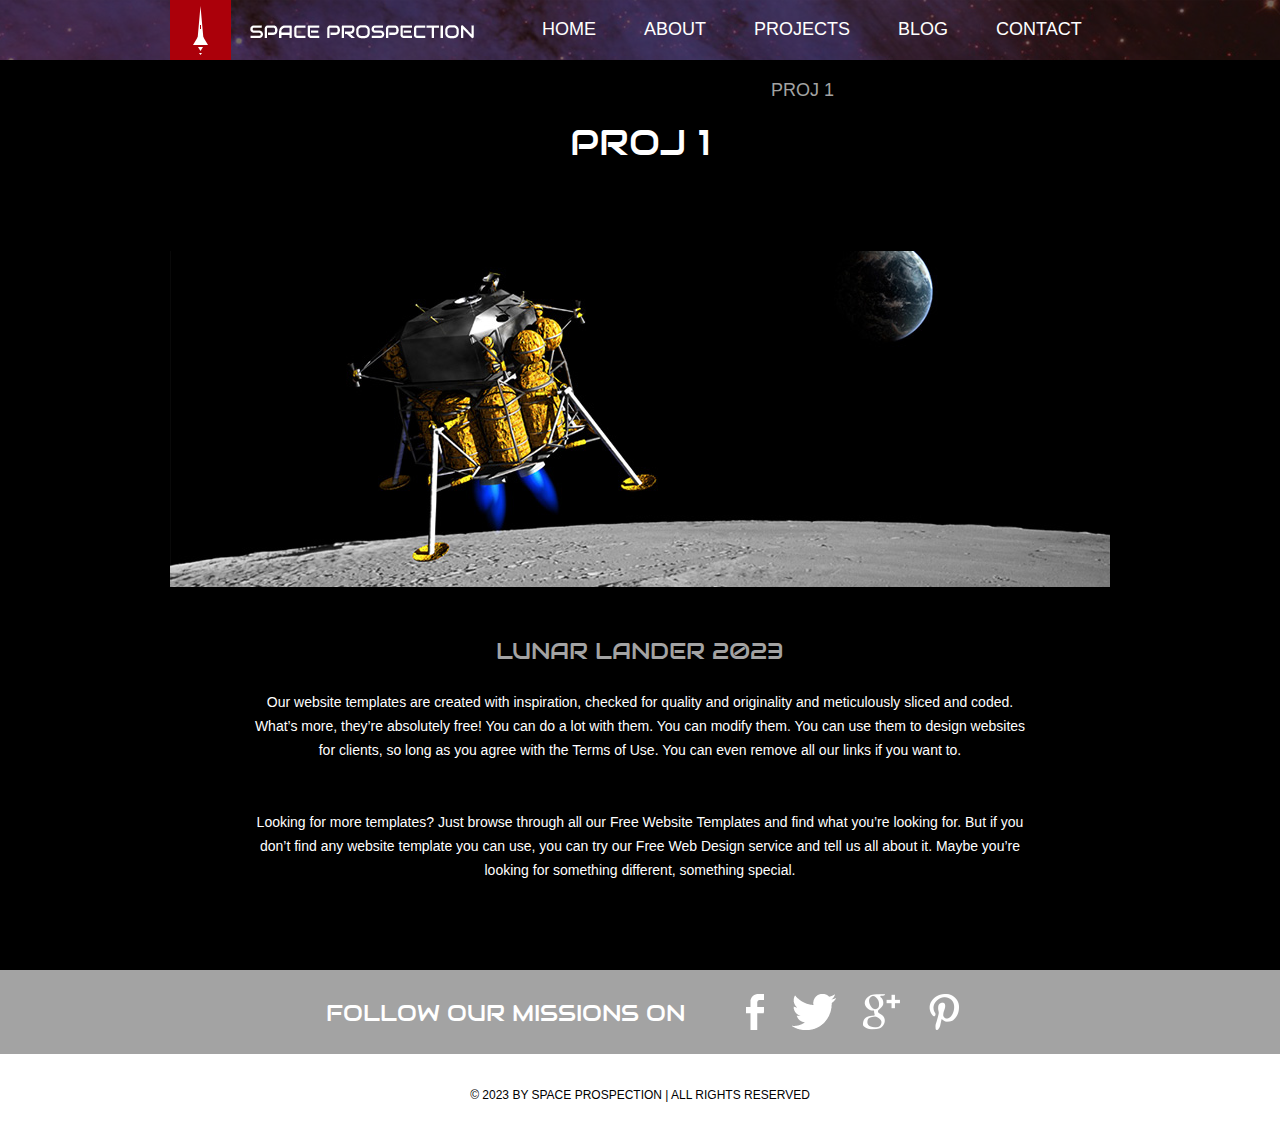
<file: space/proj1.html>
<!doctype html>
<!-- Website template by freewebsitetemplates.com -->
<html>
<head>
	<meta charset="UTF-8">
	<meta name="viewport" content="width=device-width, initial-scale=1.0">
	<title>proj1 - Space Science Website Template</title>
	<link rel="stylesheet" href="css/style.css" type="text/css">
	<link rel="stylesheet" type="text/css" href="css/mobile.css">
	<script src="js/mobile.js" type="text/javascript"></script>
</head>
<body>
	<div id="page">
		<div id="header">
			<div>
				<a href="index.html" class="logo"><img src="images/logo.png" alt=""></a>
				<ul id="navigation">
					<li>
						<a href="index.html">Home</a>
					</li>
					<li>
						<a href="about.html">About</a>
					</li>
					<li class="menu">
						<a href="projects.html">Projects</a>
						<ul class="primary selected">
							<li>
								<a href="proj1.html">proj 1</a>
							</li>
						</ul>
					</li>
					<li class="menu">
						<a href="blog.html">Blog</a>
						<ul class="secondary">
							<li>
								<a href="singlepost.html">Single post</a>
							</li>
						</ul>
					</li>
					<li>
						<a href="contact.html">Contact</a>
					</li>
				</ul>
			</div>
		</div>
		<div id="body">
			<div class="header">
				<div>
					<h1>Proj 1</h1>
					<img src="images/moon-landing.jpg" alt="">
					<h2>LUNAR LANDER 2023</h2>
					<p>Our website templates are created with inspiration, checked for quality and originality and meticulously sliced and coded. What’s more, they’re absolutely free! You can do a lot with them. You can modify them. You can use them to design websites for clients, so long as you agree with the Terms of Use. You can even remove all our links if you want to.</p>
					<p>Looking for more templates? Just browse through all our Free Website Templates and find what you’re looking for. But if you don’t find any website template you can use, you can try our Free Web Design service and tell us all about it. Maybe you’re looking for something different, something special.</p>
				</div>
			</div>
		</div>
		<div id="footer">
			<div class="connect">
				<div>
					<h1>FOLLOW OUR  MISSIONS ON</h1>
					<div>
						<a href="http://freewebsitetemplates.com/go/facebook/" class="facebook">facebook</a>
						<a href="http://freewebsitetemplates.com/go/twitter/" class="twitter">twitter</a>
						<a href="http://freewebsitetemplates.com/go/googleplus/" class="googleplus">googleplus</a>
						<a href="http://pinterest.com/fwtemplates/" class="pinterest">pinterest</a>
					</div>
				</div>
			</div>
			<div class="footnote">
				<div>
					<p>&copy; 2023 BY SPACE PROSPECTION | ALL RIGHTS RESERVED</p>
				</div>
			</div>
		</div>
	</div>
</body>
</html>
</file>
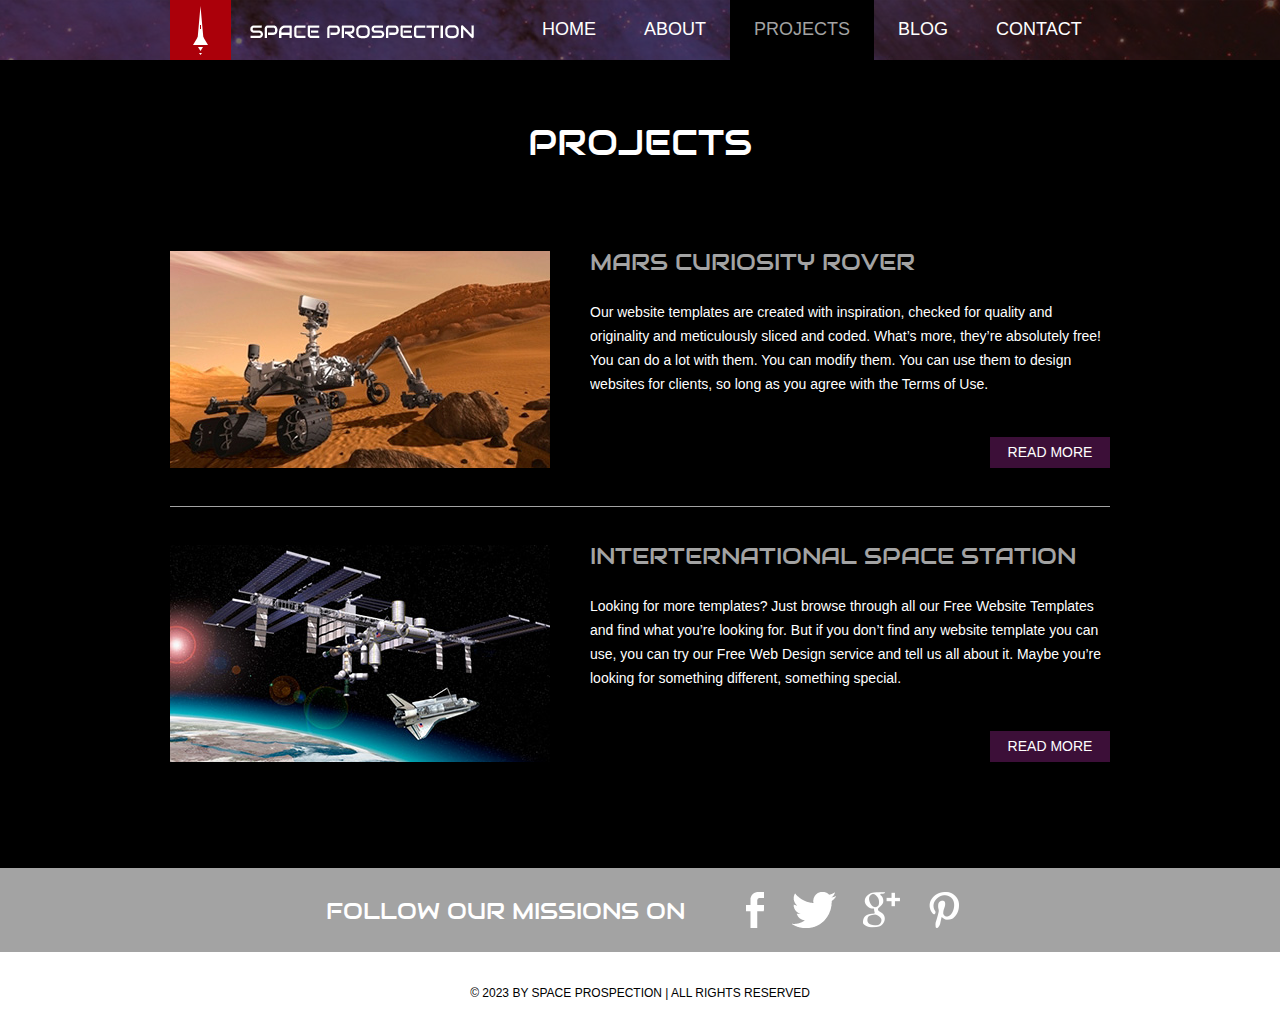
<file: space/projects.html>
<!doctype html>
<!-- Website template by freewebsitetemplates.com -->
<html>
<head>
	<meta charset="UTF-8">
	<meta name="viewport" content="width=device-width, initial-scale=1.0">
	<title>projects - Space Science Website Template</title>
	<link rel="stylesheet" href="css/style.css" type="text/css">
	<link rel="stylesheet" type="text/css" href="css/mobile.css">
	<script src="js/mobile.js" type="text/javascript"></script>
</head>
<body>
	<div id="page">
		<div id="header">
			<div>
				<a href="index.html" class="logo"><img src="images/logo.png" alt=""></a>
				<ul id="navigation">
					<li>
						<a href="index.html">Home</a>
					</li>
					<li>
						<a href="about.html">About</a>
					</li>
					<li class="menu selected">
						<a href="projects.html">Projects</a>
						<ul class="primary">
							<li>
								<a href="proj1.html">proj 1</a>
							</li>
						</ul>
					</li>
					<li class="menu">
						<a href="blog.html">Blog</a>
						<ul class="secondary">
							<li>
								<a href="singlepost.html">Single post</a>
							</li>
						</ul>
					</li>
					<li>
						<a href="contact.html">Contact</a>
					</li>
				</ul>
			</div>
		</div>
		<div id="body">
			<div class="header">
				<div>
					<h1>Projects</h1>
					<ul>
						<li>
							<a href="proj1.html"><img src="images/curious-rover.jpg" alt=""></a>
							<div>
								<h1>MARS CURIOSITY ROVER </h1>
								<p>Our website templates are created with inspiration, checked for quality and originality and meticulously sliced and coded. What’s more, they’re absolutely free! You can do a lot with them. You can modify them. You can use them to design websites for clients, so long as you agree with the Terms of Use.</p>
								<a href="proj1.html" class="more">Read More</a>
							</div>
						</li>
						<li>
							<a href="proj1.html"><img src="images/space-station.jpg" alt=""></a>
							<div>
								<h1>INTERTERNATIONAL SPACE STATION</h1>
								<p>Looking for more templates? Just browse through all our Free Website Templates and find what you’re looking for. But if you don’t find any website template you can use, you can try our Free Web Design service and tell us all about it. Maybe you’re looking for something different, something special.</p>
								<a href="proj1.html" class="more">Read More</a>
							</div>
						</li>
					</ul>
				</div>
			</div>
		</div>
		<div id="footer">
			<div class="connect">
				<div>
					<h1>FOLLOW OUR  MISSIONS ON</h1>
					<div>
						<a href="http://freewebsitetemplates.com/go/facebook/" class="facebook">facebook</a>
						<a href="http://freewebsitetemplates.com/go/twitter/" class="twitter">twitter</a>
						<a href="http://freewebsitetemplates.com/go/googleplus/" class="googleplus">googleplus</a>
						<a href="http://pinterest.com/fwtemplates/" class="pinterest">pinterest</a>
					</div>
				</div>
			</div>
			<div class="footnote">
				<div>
					<p>&copy; 2023 BY SPACE PROSPECTION | ALL RIGHTS RESERVED</p>
				</div>
			</div>
		</div>
	</div>
</body>
</html>
</file>
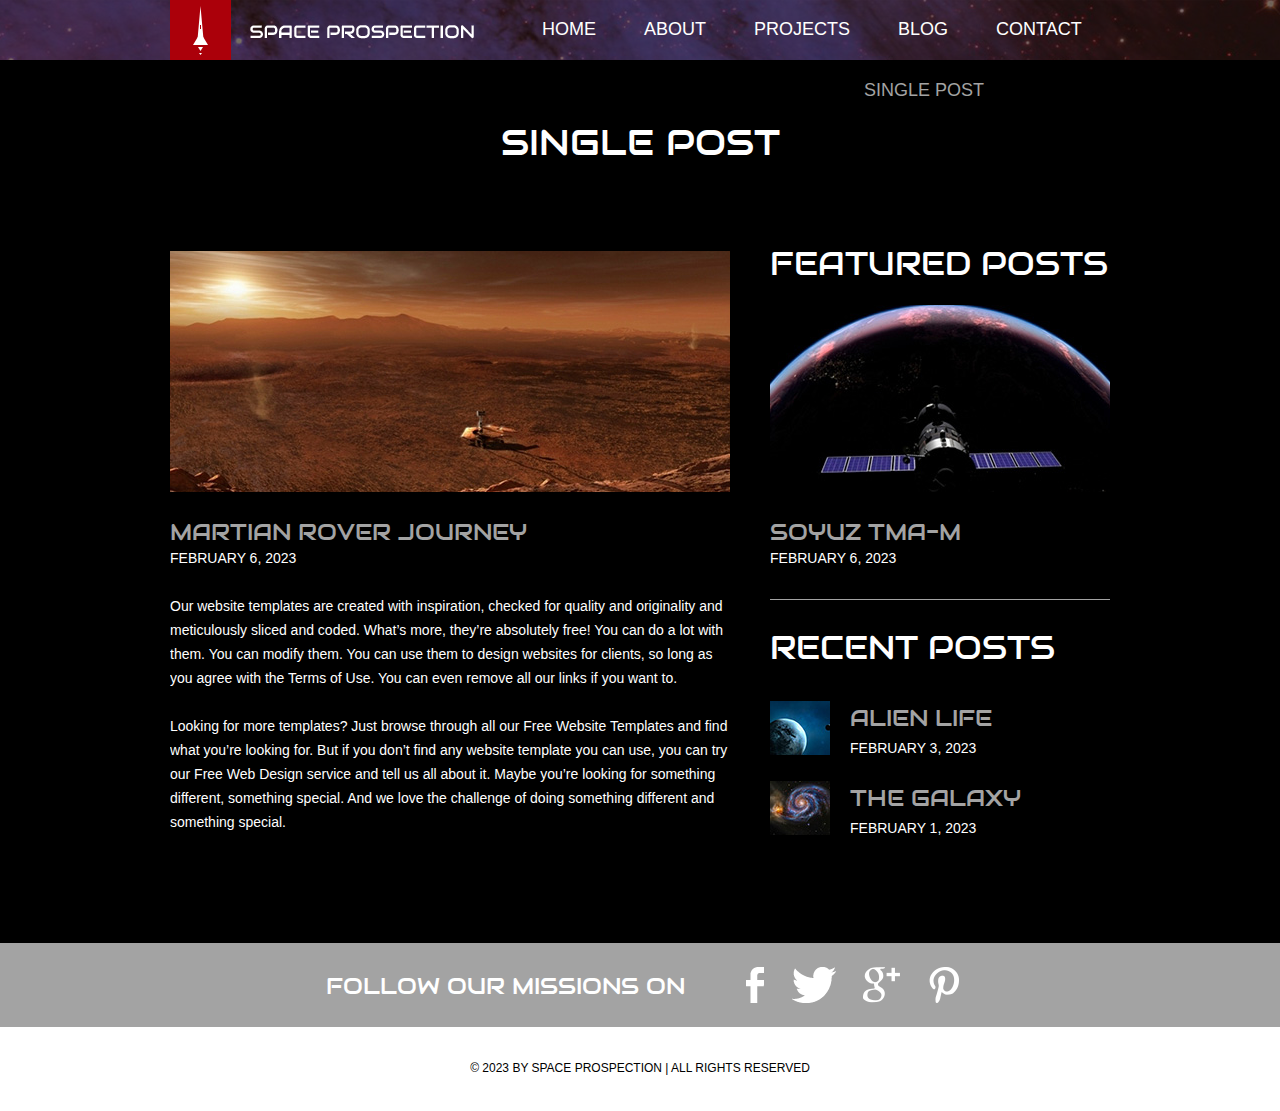
<file: space/singlepost.html>
<!doctype html>
<!-- Website template by freewebsitetemplates.com -->
<html>
<head>
	<meta charset="UTF-8">
	<meta name="viewport" content="width=device-width, initial-scale=1.0">
	<title>singlepost - Space Science Website Template</title>
	<link rel="stylesheet" href="css/style.css" type="text/css">
	<link rel="stylesheet" type="text/css" href="css/mobile.css">
	<script src="js/mobile.js" type="text/javascript"></script>
</head>
<body>
	<div id="page">
		<div id="header">
			<div>
				<a href="index.html" class="logo"><img src="images/logo.png" alt=""></a>
				<ul id="navigation">
					<li>
						<a href="index.html">Home</a>
					</li>
					<li>
						<a href="about.html">About</a>
					</li>
					<li class="menu">
						<a href="projects.html">Projects</a>
						<ul class="primary">
							<li>
								<a href="proj1.html">proj 1</a>
							</li>
						</ul>
					</li>
					<li class="menu">
						<a href="blog.html">Blog</a>
						<ul class="secondary selected">
							<li>
								<a href="singlepost.html">Single post</a>
							</li>
						</ul>
					</li>
					<li>
						<a href="contact.html">Contact</a>
					</li>
				</ul>
			</div>
		</div>
		<div id="body">
			<div class="header">
				<div>
					<h1>Single Post</h1>
					<div class="article">
						<img src="images/martianrover-journey.jpg" alt="">
						<h1>MARTIAN ROVER JOURNEY</h1>
						<span>FEBRUARY 6, 2023</span>
						<p>Our website templates are created with inspiration, checked for quality and originality and meticulously sliced and coded. What’s more, they’re absolutely free! You can do a lot with them. You can modify them. You can use them to design websites for clients, so long as you agree with the Terms of Use. You can even remove all our links if you want to.</p>
						<p>Looking for more templates? Just browse through all our Free Website Templates and find what you’re looking for. But if you don’t find any website template you can use, you can try our Free Web Design service and tell us all about it. Maybe you’re looking for something different, something special. And we love the challenge of doing something different and something special.</p>
					</div>
					<div class="sidebar">
						<ul>
							<li>
								<h1>FEATURED POSTS</h1>
								<a href="blog.html"><img src="images/moon-satellite.jpg" alt=""></a>
								<h2>SOYUZ TMA-M</h2>
								<span>FEBRUARY 6, 2023</span>
							</li>
							<li>
								<h1>RECENT POSTS</h1>
								<ul>
									<li>
										<a href="blog.html"><img src="images/alien-life.jpg" alt=""></a>
										<h2>ALIEN LIFE</h2>
										<span>FEBRUARY 3, 2023</span>
									</li>
									<li>
										<a href="blog.html"><img src="images/galaxy.jpg" alt=""></a>
										<h2>THE GALAXY</h2>
										<span>FEBRUARY 1, 2023</span>
									</li>
								</ul>
							</li>
						</ul>
					</div>
				</div>
			</div>
		</div>
		<div id="footer">
			<div class="connect">
				<div>
					<h1>FOLLOW OUR  MISSIONS ON</h1>
					<div>
						<a href="http://freewebsitetemplates.com/go/facebook/" class="facebook">facebook</a>
						<a href="http://freewebsitetemplates.com/go/twitter/" class="twitter">twitter</a>
						<a href="http://freewebsitetemplates.com/go/googleplus/" class="googleplus">googleplus</a>
						<a href="http://pinterest.com/fwtemplates/" class="pinterest">pinterest</a>
					</div>
				</div>
			</div>
			<div class="footnote">
				<div>
					<p>&copy; 2023 BY SPACE PROSPECTION | ALL RIGHTS RESERVED</p>
				</div>
			</div>
		</div>
	</div>
</body>
</html>
</file>
<file: gumba/css/main.css>
html, body, div, span, object, iframe,
h1, h2, h3, h4, h5, h6, p, blockquote, pre,
abbr, address, cite, code,
del, dfn, em, img, ins, kbd, q, samp,
small, strong, sub, sup, var,
b, i,
dl, dt, dd, ol, ul, li,
fieldset, form, label, legend,
table, caption, tbody, tfoot, thead, tr, th, td,
article, aside, canvas, details, figcaption, figure,
footer, header, hgroup, menu, nav, section, summary,
time, mark, audio, video {
  margin: 0;
  padding: 0;
  border: 0;
  outline: 0;
  vertical-align: baseline;
  background: transparent;
}

html, body {
  font-size: 100%;
}

article, aside, details, figcaption, figure, footer, header, hgroup, nav, section {
  display: block;
}

audio, canvas, video {
  display: inline-block;
}

audio:not([controls]) {
  display: none;
}

[hidden] {
  display: none;
}

html {
  font-size: 100%;
  -webkit-text-size-adjust: 100%;
  -ms-text-size-adjust: 100%;
}

html, button, input, select, textarea {
  font-family: sans-serif;
}

a:focus {
  outline: thin dotted;
  outline: 5px auto -webkit-focus-ring-color;
  outline-offset: -2px;
}
a:hover, a:active {
  outline: 0;
}

abbr[title] {
  border-bottom: 1px dotted;
}

b, strong {
  font-weight: bold;
}

blockquote {
  margin: 1em 40px;
}

dfn {
  font-style: italic;
}

mark {
  background: #ff0;
  color: #000;
}

pre, code, kbd, samp {
  font-family: monospace, serif;
  _font-family: 'courier new', monospace;
  font-size: 1em;
}

pre {
  white-space: pre;
  white-space: pre-wrap;
  word-wrap: break-word;
}

blockquote, q {
  quotes: none;
}
blockquote:before, blockquote:after, q:before, q:after {
  content: '';
  content: none;
}

small {
  font-size: 75%;
}

sub, sup {
  font-size: 75%;
  line-height: 0;
  position: relative;
  vertical-align: baseline;
}

sup {
  top: -0.5em;
}

sub {
  bottom: -0.25em;
}

nav ul, nav ol {
  list-style: none;
  list-style-image: none;
}

img {
  border: 0;
  height: auto;
  max-width: 100%;
  -ms-interpolation-mode: bicubic;
}

svg:not(:root) {
  overflow: hidden;
}

fieldset {
  border: 1px solid #c0c0c0;
  margin: 0 2px;
  padding: 0.35em 0.625em 0.75em;
}

legend {
  border: 0;
  padding: 0;
  white-space: normal;
}

button, input, select, textarea {
  font-size: 100%;
  margin: 0;
  vertical-align: baseline;
}

button, input {
  line-height: normal;
}

button, input[type="button"], input[type="reset"], input[type="submit"] {
  cursor: pointer;
  -webkit-appearance: button;
}

button[disabled], input[disabled] {
  cursor: default;
}

input[type="checkbox"], input[type="radio"] {
  box-sizing: border-box;
  padding: 0;
}

input[type="search"] {
  -webkit-appearance: textfield;
  -moz-box-sizing: content-box;
  -webkit-box-sizing: content-box;
  box-sizing: content-box;
}

input[type="search"]::-webkit-search-decoration, input[type="search"]::-webkit-search-cancel-button {
  -webkit-appearance: none;
}

button::-moz-focus-inner, input::-moz-focus-inner {
  border: 0;
  padding: 0;
}

textarea {
  overflow: auto;
  vertical-align: top;
}

table {
  border-collapse: collapse;
  border-spacing: 0;
}

/* Neat 1.7.0
 * http://neat.bourbon.io
 * Copyright 2012-2014 thoughtbot, inc.
 * MIT License */
html {
  -webkit-box-sizing: border-box;
  -moz-box-sizing: border-box;
  box-sizing: border-box;
}

*, *:before, *:after {
  -webkit-box-sizing: inherit;
  -moz-box-sizing: inherit;
  box-sizing: inherit;
}

body {
  -webkit-font-feature-settings: "kern", "liga", "frac", "pnum";
  -moz-font-feature-settings: "kern", "liga", "frac", "pnum";
  -ms-font-feature-settings: "kern", "liga", "frac", "pnum";
  font-feature-settings: "kern", "liga", "frac", "pnum";
  -webkit-font-smoothing: antialiased;
  text-rendering: optimizeLegibility;
  background-color: #22272a;
  color: #ced9e0;
  font-family: "font-family: " Helvetica Neue ",Helvetica,Arial,sans-serif";
  font-size: 1em;
  line-height: 1.5;
}

h1,
h2,
h3,
h4,
h5,
h6 {
  font-family: "font-family: " Helvetica Neue ",Helvetica,Arial,sans-serif";
  line-height: 1.25;
  margin: 0;
  color: #fff;
}

h1 {
  font-size: 2.25em;
}

h2 {
  font-size: 2em;
}

h3 {
  font-size: 1.75em;
}

h4 {
  font-size: 1.5em;
}

h5 {
  font-size: 1.25em;
}

h6 {
  font-size: 1em;
}

p {
  margin: 0 0 0.75em;
  font-family: "font-family: " Helvetica Neue ",Helvetica,Arial,sans-serif";
}

a {
  -webkit-transition: color 0.1s linear;
  -moz-transition: color 0.1s linear;
  transition: color 0.1s linear;
  color: #ced9e0;
  text-decoration: none;
}
a:hover {
  color: #9fb5c2;
  border-color: #9fb5c2;
}
a:active, a:focus {
  color: #9fb5c2;
  border-color: #9fb5c2;
  outline: none;
}

header {
  color: #fff;
}

hr {
  border-bottom: 1px solid #ddd;
  border-left: none;
  border-right: none;
  border-top: none;
  margin: 1.5em 0;
}

img,
picture {
  margin: 0;
  max-width: 100%;
}

blockquote {
  border-left: 2px solid #ddd;
  color: #fdfdfe;
  margin: 1.5em 0;
  padding-left: 0.75em;
}

cite {
  color: white;
  font-style: italic;
}
cite:before {
  content: "\2014 \00A0";
}

body {
  padding-left: 1em;
  padding-right: 1em;
}

a {
  border-bottom: 1px solid #ced9e0;
}

a:hover {
  color: #e85151;
}

header {
  max-width: 68em;
  margin-left: auto;
  margin-right: auto;
  margin-top: 4em;
  border-top: 2px solid #e85151;
  opacity: 0;
  -webkit-transform: translateY(50px);
  -moz-transform: translateY(50px);
  -ms-transform: translateY(50px);
  -o-transform: translateY(50px);
  transform: translateY(50px);
  -webkit-transition: all 1200ms ease;
  -moz-transition: all 1200ms ease;
  transition: all 1200ms ease;
  -webkit-transition-delay: 50ms;
  -moz-transition-delay: 50ms;
  transition-delay: 50ms;
}
header:after {
  content: "";
  display: table;
  clear: both;
}
@media screen and (max-width: 540px) {
  header {
    margin-top: 2em;
  }
}
header #logo-container {
  float: left;
  display: block;
  margin-right: 2.35765%;
  width: 48.82117%;
}
header #logo-container:last-child {
  margin-right: 0;
}
@media screen and (max-width: 540px) {
  header #logo-container {
    float: left;
    display: block;
    margin-right: 7.42297%;
    width: 100%;
  }
  header #logo-container:last-child {
    margin-right: 0;
  }
}
header #logo-container #logo {
  padding-top: 0.5em;
  font-weight: bold;
  font-size: 48px;
  line-height: 60px;
  letter-spacing: -0.05em;
  float: none;
}
header #logo-container #subtitle {
  color: #e85151;
  font-weight: bold;
  font-size: 18px;
}
header a {
  color: #e85151;
  text-decoration: none;
  border: none;
}
header a:hover {
  color: #d11c1c;
  border-color: #d11c1c;
}
header a:active, header a:focus {
  color: #d11c1c;
  border-color: #d11c1c;
}
header nav {
  text-align: right;
  float: left;
  display: block;
  margin-right: 2.35765%;
  width: 74.41059%;
}
header nav:last-child {
  margin-right: 0;
}
@media screen and (max-width: 540px) {
  header nav {
    text-align: left;
    margin-top: 1em;
    float: left;
    display: block;
    margin-right: 7.42297%;
    width: 100%;
  }
  header nav:last-child {
    margin-right: 0;
  }
}
header nav ul {
  padding-top: 0.5em;
  line-height: 60px;
}
header nav ul li {
  display: inline-block;
  margin-left: 1em;
}
@media screen and (max-width: 540px) {
  header nav ul li {
    margin-left: 0;
    margin-right: 1em;
  }
}
header nav ul li a {
  font-weight: bold;
}
header nav ul li a.bordered {
  border-radius: 0.2em;
  padding: 0.4em;
  padding-left: 0.8em;
  padding-right: 0.8em;
  border: 2px solid #e85151;
}

#content {
  max-width: 68em;
  margin-left: auto;
  margin-right: auto;
  padding-bottom: 2em;
  opacity: 0;
  -webkit-transform: translateY(50px);
  -moz-transform: translateY(50px);
  -ms-transform: translateY(50px);
  -o-transform: translateY(50px);
  transform: translateY(50px);
  -webkit-transition: all 1200ms ease;
  -moz-transition: all 1200ms ease;
  transition: all 1200ms ease;
  -webkit-transition-delay: 350ms;
  -moz-transition-delay: 350ms;
  transition-delay: 350ms;
}
#content:after {
  content: "";
  display: table;
  clear: both;
}
#content section.intro {
  max-width: 68em;
  margin-left: auto;
  margin-right: auto;
  margin-bottom: 5em;
}
#content section.intro:after {
  content: "";
  display: table;
  clear: both;
}
@media screen and (max-width: 540px) {
  #content section.intro {
    margin-bottom: 1em;
  }
}
#content section.intro h1 {
  font-size: 8em;
  border-top: 2px solid #fff;
  letter-spacing: -0.05em;
  margin-top: 1.2em;
  margin-bottom: 1em;
}
@media screen and (max-width: 540px) {
  #content section.intro h1 {
    font-size: 4em;
    line-height: 1.2em;
    padding-top: 0.4em;
  }
}
#content section.intro h1 span.nl {
  display: none;
}
@media screen and (max-width: 540px) {
  #content section.intro h1 span.nl {
    display: block;
  }
}
#content section.intro p {
  font-size: 2.0em;
  line-height: 1.5em;
  letter-spacing: 0.02em;
}
#content section.row {
  max-width: 68em;
  margin-left: auto;
  margin-right: auto;
  padding-top: 2em;
  padding-bottom: 5em;
}
#content section.row:after {
  content: "";
  display: table;
  clear: both;
}
#content section.row h2 {
  text-transform: uppercase;
  font-size: 1.0em;
  font-weight: bold;
  color: #e85151;
  margin-bottom: 0.05em;
}
#content section.row p {
  font-size: 1.2em;
  line-height: 1.6em;
}
#content section.row .col, #content section.row .col-full {
  float: left;
  display: block;
  margin-right: 2.35765%;
  width: 48.82117%;
  border-top: 2px solid #ced9e0;
  padding-top: 1em;
  padding-bottom: 3em;
}
#content section.row .col:last-child, #content section.row .col-full:last-child {
  margin-right: 0;
}
@media screen and (max-width: 540px) {
  #content section.row .col, #content section.row .col-full {
    float: left;
    display: block;
    margin-right: 7.42297%;
    width: 100%;
  }
  #content section.row .col:last-child, #content section.row .col-full:last-child {
    margin-right: 0;
  }
}
#content section.row .col-full {
  float: left;
  display: block;
  margin-right: 2.35765%;
  width: 100%;
}
#content section.row .col-full:last-child {
  margin-right: 0;
}
@media screen and (max-width: 540px) {
  #content section.row .col-full {
    float: left;
    display: block;
    margin-right: 7.42297%;
    width: 100%;
  }
  #content section.row .col-full:last-child {
    margin-right: 0;
  }
}
#content .photo-grid {
  display: -webkit-box;
  display: -moz-box;
  display: box;
  display: -webkit-flex;
  display: -moz-flex;
  display: -ms-flexbox;
  display: flex;
  -webkit-flex-flow: row wrap;
  -moz-flex-flow: row wrap;
  flex-flow: row wrap;
  -webkit-box-pack: justify;
  -moz-box-pack: justify;
  box-pack: justify;
  -webkit-justify-content: space-between;
  -moz-justify-content: space-between;
  -ms-justify-content: space-between;
  -o-justify-content: space-between;
  justify-content: space-between;
  -ms-flex-pack: justify;
}
#content .photo-grid a {
  margin-bottom: 20px;
  border: none;
  text-decoration: none;
}
#content .photo-grid a.col-1 {
  width: 100%;
}
#content .photo-grid a.col-2 {
  width: 49%;
  width: calc(50% - 12px);
}
#content .photo-grid a.col-3 {
  width: 32%;
  width: calc(33.33333% - 16px);
}
@media screen and (max-width: 540px) {
  #content .photo-grid a {
    margin-bottom: 10px;
  }
  #content .photo-grid a.col-2 {
    width: 49%;
    width: calc(50% - 7px);
  }
}

.loaded header {
  -webkit-transform: none;
  -moz-transform: none;
  -ms-transform: none;
  -o-transform: none;
  transform: none;
  opacity: 1;
}
.loaded #content {
  -webkit-transform: none;
  -moz-transform: none;
  -ms-transform: none;
  -o-transform: none;
  transform: none;
  opacity: 1;
}

/*# sourceMappingURL=main.css.map */
</file>
<file: kite/assets/css/style.css>
/*------------------------------------------------------------------- /

Template Name: Kite
Template URI: http://jwtheme.com/
Author: JWTheme
Author URI: http://jwtheme.com/
Description: Kite Coming Soon HTML Template by JWTheme
Version: 1.1
License: GNU General Public License v2 or later
License URI: http://www.gnu.org/licenses/gpl-2.0.html
Tags: HTML, Template, Coming Soon, Kite

--------------------------------------------------------------------- */


/* Table of contents
---------------------------------------------------------------------- /
*
*  1 - Import Google Font
*  2 - Global Style
*    2.1 - Next Section
*    2.2 - Social Button
*    2.3 - Placeholder color
*    2.4 - Height Resize
*  3 - Main Menu 
*  4 - Page Top Section   
*  5 - About Us Section
*  6 - Subscribe Section
*  7 - Contact Section
*  8 - Footer Section  
*  9 - Media Query 
*    9.1 - media screen and (max-width: 992px)
*    9.2 - media screen and (max-width: 768px)
*    9.3 - media screen and (max-width: 1170px) 
*  10 - Preloader
*
---------------------------------------------------------------------- */




/* 1 - Import Google Font
---------------------------------------------------------------------- */
@import url(http://fonts.googleapis.com/css?family=Pacifico);
@import url(http://fonts.googleapis.com/css?family=Roboto:400,300,400italic,700);
/* 1 - Import Google Font End 
---------------------------------------------------------------------- */




/* 2 - Global Style
---------------------------------------------------------------------- */
body{
	font-family:'Roboto', sans-serif;
	color:#fff;
	-webkit-font-smoothing:antialiased;
	-moz-osx-font-smoothing:grayscale;
}

a{
	color: #3498db;
}
a:focus{
	outline:none;
	outline-offset:inherit;
}
.section-style{
	background-attachment:inherit;
	background-position:50% 0;
	background-repeat:no-repeat;
	margin:0 auto;
	width:100%;
	background-size:cover;
}
.pattern{
	background:rgba(0,0,0,.5) url(../images/pattern.png);
	padding-top:100px;
}
.container{
	overflow:hidden;
}
.section-name{
	font-weight:700;
	text-align:center;
	text-transform:uppercase;
	margin:0;
}
.section-name span{
	display:inline-block;
	position:relative;
	padding-bottom:15px;
}
.section-name span:before,
.section-name span:after{
	content:"";
	width:100%;
	height:10px;
	border-bottom:1px double #fff;
	position:absolute;
	left:0;
}
.section-name span:before{
	bottom:0;
}
.section-name span:after{
	bottom:2px;
}
.section-title{
	text-align:center;
	text-transform:uppercase;
	font-weight:300;
	font-size:80px;
}
.section-description{
	font-weight:300;
	text-align:center;
	line-height:30px;
}
.form-control{
	padding: 6px 30px;
}
.form-control,
.btn{
	background-color:transparent;

	-webkit-border-radius:0;
	   -moz-border-radius:0;
	    -ms-border-radius:0;
	     -o-border-radius:0;
	        border-radius:0;

	-webkit-transition:all .25s;
	   -moz-transition:all .25s;
	    -ms-transition:all .25s;
	     -o-transition:all .25s;
	        transition:all .25s;
}
.btn:focus, .btn:active:focus, .btn.active:focus {
 	outline: none; 
 	color: #ffffff;
}
.form-control,
.form-control:focus{
	border-color:#fff;
	color:#fff;

	-webkit-box-shadow:none;
	   -moz-box-shadow:none;
	    -ms-box-shadow:none;
	     -o-box-shadow:none;
	        box-shadow:none;
}

/* 2.1 - Next Section
------------------------------------------ */
.next-section{
	text-align:center;
}
.next-section a{
	cursor:pointer;
	display:inline-block;
	width:120px;
	height:120px;
	
	-webkit-border-radius:100%;
	   -moz-border-radius:100%;
	    -ms-border-radius:100%;
	     -o-border-radius:100%;
	        border-radius:100%;

	background-color:rgba(0,0,0,.2);
	box-shadow: 0 0 1px rgba(255,255,255,.2);
	margin:70px;
	padding-top:45px;
	position:relative;
}

.next-section a span{
	display:inline-block;
	width:50px;
	height:50px;
	border:2px solid #fff;
	border-left-color:transparent;
	border-top-color:transparent;
	position:absolute;
	top:20px;
	left:35px;
	
	-webkit-transform:rotate(45deg);
	   -moz-transform:rotate(45deg);
	    -ms-transform:rotate(45deg);
	     -o-transform:rotate(45deg);
	        transform:rotate(45deg);

	opacity:.4;

	-webkit-transition:all .25s;
	   -moz-transition:all .25s;
	    -ms-transition:all .25s;
	     -o-transition:all .25s;
	        transition:all .25s;
}
.next-section a:hover span{
	opacity:1;
}
/* 2.1 - Next Section
------------------------------------------ */



/* 2.2 - Social Button
------------------------------------------ */
.social-btn-container{
	text-align:center;
	margin:50px auto 0 auto;
}
.social-btn-container .social-btn-box{
	display:inline-block;
	width:60px;
	height:60px;

	-webkit-transform:rotate(45deg);
	   -moz-transform:rotate(45deg);
	    -ms-transform:rotate(45deg);
	     -o-transform:rotate(45deg);
	        transform:rotate(45deg);

	border:1px solid #fff;

	-webkit-border-radius:5px;
	   -moz-border-radius:5px;
	    -ms-border-radius:5px;
	     -o-border-radius:5px;
	        border-radius:5px;

	margin:15px;
	position:relative;
	overflow:hidden;
}
.social-btn-container .social-btn-box a{
	color:#fff;
	font-size:26px;
	line-height:80px;
	display:inline-block;
	width:80px;
	height:80px;
	position:absolute;
	top:-10px;
	left:-10px;

	-webkit-transform:rotate(-45deg);
	   -moz-transform:rotate(-45deg);
	    -ms-transform:rotate(-45deg);
	     -o-transform:rotate(-45deg);
	        transform:rotate(-45deg);
}
.social-btn-box,
.social-btn-box a{
	
	-webkit-transition:all .25s;
	   -moz-transition:all .25s;
	    -ms-transition:all .25s;
	     -o-transition:all .25s;
	        transition:all .25s;
}
.social-btn-box:hover{
	border-color:transparent;
}
.social-btn-box .facebook-btn:hover{
	background:#3B5998;
	color: #fff;
}
.social-btn-box .twitter-btn:hover{
	background:#55ACEE;
	color: #fff;
}
.social-btn-box .linkedin-btn:hover{
	background:#0077b5;
	color: #fff;
}
.social-btn-box .google-plus-btn:hover{
	background:#db514f;
	color: #fff;
}
.social-btn-box .youtube-btn:hover{
	background:#cc181e;
	color: #fff;
}
.social-btn-box .github-btn:hover{
	background:#2b2e30;
	color: #fff;
}
.social-btn-box .a:hover{
	background:#3498db;
	color: #fff;
}
/* 2.2 - Social Button
------------------------------------------ */


/* 2.3 - Placeholder color
------------------------------------------ */
.form-control::-webkit-input-placeholder {
   color: #ffffff;
}

.form-control:-moz-placeholder { 
   color: #ffffff;  
}

.form-control::-moz-placeholder { 
   color: #ffffff;  
}

.form-control:-ms-input-placeholder{
	color:#ffffff;
}
/* 2.3 - Placeholder color End 
------------------------------------------ */


/* 2.4 - Height Resize
------------------------------------------ */

.pattern.height-resize{
	padding-top: 40px;
}
.height-resize .time-count-container{
	margin-top: 20px !important;
}
.height-resize .team-container .col-sm-4{
	padding-top:20px !important;
}
/* 2.4 - Height Resize End 
------------------------------------------ */


/* 2 - Global Style End 
---------------------------------------------------------------------- */




/* 3 - Main Menu
---------------------------------------------------------------------- */
.navbar-default .navbar-nav>li>a:hover, 
.navbar-default .navbar-nav>li>a:focus,
.navbar-default .navbar-nav>li>a,
.navbar-default .navbar-nav>.active>a, 
.navbar-default .navbar-nav>.active>a:hover, 
.navbar-default .navbar-nav>.active>a:focus{
	color:#fff;
	background-color:transparent;
}
.navbar-default{
	background-color:transparent;
	border-color:transparent;
}
.navbar-default .navbar-nav>.active>a:after{
	content:"\2192";
	display:inline-block;
	font-style:normal;
	font-weight:normal;
	line-height:1;
	margin-left:10px;
	-webkit-font-smoothing:antialiased;
	-moz-osx-font-smoothing:grayscale;
	
	-webkit-transition:all .25s;
	   -moz-transition:all .25s;
	    -ms-transition:all .25s;
	     -o-transition:all .25s;
	        transition:all .25s;
}
.navbar-nav>li>a{
	padding:5px 15px;
	font-weight:400;
	font-style:italic;
	
	-webkit-transition:all .25s;
	   -moz-transition:all .25s;
	    -ms-transition:all .25s;
	     -o-transition:all .25s;
	        transition:all .25s;
}
.navbar-nav>li>a:hover{
	padding-left:25px;
}
.navbar-default .navbar-collapse, 
.navbar-default .navbar-form{
	border-color: transparent;
}


@media (max-width: 992px) {
    .navbar-header {
        float: none;
    }
    .navbar-left,.navbar-right {
        float: none !important;
    }
    .navbar-toggle {
        display: block;
    }
    .navbar-collapse {
        border-top: 1px solid transparent;
        box-shadow: none;
    }
    .navbar-fixed-top {
		top: 0;
		border-width: 0 0 1px;
	}
    .navbar-collapse.collapse {
        display: none!important;
    }
    .navbar-nav {
        float: none!important;
		margin-top: 7.5px;
	}
	.navbar-nav>li {
        float: none;
    }
    .navbar-nav>li>a {
        padding-top: 10px;
        padding-bottom: 10px;
    }
    .collapse.in{
  		display:block !important;
	}
}

@media screen and (max-width: 992px){
	#headernavigation{
		background:rgba(0,0,0,.5);
	}
	.navbar-default .navbar-toggle:hover, 
	.navbar-default .navbar-toggle:focus{
		background-color:transparent;
	}
	.navbar-default .navbar-toggle{
		margin-top: 15px;
	}
}
@media screen and (min-width: 992px){
	.navbar-fixed-top{
		top:100px;
		z-index:9999;
	}
	.navbar-default{
		width:180px;
	}
	.navbar-nav>li{
		float:none !important;
	}
}
/* 3 - Main Menu End 
---------------------------------------------------------------------- */




/* 4 - Page Top Section 
---------------------------------------------------------------------- */
.site-title{
	text-align:center;
	font-size:66px;
	font-family:'Pacifico';
	margin:0 0 50px 0;
	padding-bottom:50px;
	position:relative;
}
.site-title:before,
.site-title:after{
	content:"";
	width:100px;
	height:10px;
	left:50%;
	margin-left:-50px;
	border-bottom:1px double #fff;
	position:absolute;
}
.site-title:before{
	bottom:0;
}
.site-title:after{
	bottom:2px;
}
#page-top .section-name span:before,
#page-top .section-name span:after{
	content:none;
}
.time-count-container{
	min-height:300px;
	margin-top:50px;
}
.time-box{
	width:150px;
	height:150px;
	display:table;
	border:1px solid #fff;
	margin:50px auto;

	-webkit-border-radius:15px;
	   -moz-border-radius:15px;
	    -ms-border-radius:15px;
	     -o-border-radius:15px;
	        border-radius:15px;
	
	-webkit-transform:rotate(45deg);
	   -moz-transform:rotate(45deg);
	    -ms-transform:rotate(45deg);
	     -o-transform:rotate(45deg);
	        transform:rotate(45deg);
}
.time-box-inner{
	width:150px;
	height:150px;
	display:table;
	text-align:center;

	-webkit-transform:rotate(-45deg);
	   -moz-transform:rotate(-45deg);
	    -ms-transform:rotate(-45deg);
	     -o-transform:rotate(-45deg);
	        transform:rotate(-45deg);
}
.time-number{
	font-size:65px;
	width:100%;
	display:inline-block;
	font-weight:300;
	padding-top: 15%;
	
	
	-webkit-transition:all .25s;
	   -moz-transition:all .25s;
	    -ms-transition:all .25s;
	     -o-transition:all .25s;
	        transition:all .25s;
}
.time-number .digit{
	line-height: 60px;
	display: inline-block;	
	overflow: hidden;
}

.time-name{
	font-size:15px;
	text-transform:uppercase;
	font-weight:700;
}
.time-until{
	text-align:center;
	margin:0;
}
.time-until span{
	color: #fff;
	font-size:18px;
	line-height:40px;
	display:inline-block;
	background-color:#3498db;
	text-transform:uppercase;
	padding:0px 25px;
}
/* 4 - Page Top Section End 
---------------------------------------------------------------------- */



/* 5 - About Us Section
---------------------------------------------------------------------- */
.team-container .col-sm-4{
	padding:60px 15px 0 15px;
}
.team-container .team-member{
	max-width:245px;
	margin:auto;
	position:relative;
	overflow:hidden;
}


.team-container figcaption{
	text-align:center;
	text-transform:uppercase;
	width:100%;
	height:110px;
	border:1px solid #fff;
	border-top-color:transparent;
	margin:0;
}
.team-container figcaption h4{
	font-size:22px;
	font-weight:700;
	padding-top:20px;
}
.team-container .member-name {
	font-size: 1.5em;
	font-weight: 700;
	margin: 0;
	padding: 26px 10px 5px 10px;
}
.team-container figcaption p{
	font-size: 1.125em;
}
.team-container .social-buttons{
	display:inline-block;
	margin:auto;
	text-align:center;
	width:100%;
}

.team-member .social-btn-container,
.team-member .social-btn-container .social-btn-box{
	-webkit-transition:all .25s;
	   -moz-transition:all .25s;
	    -ms-transition:all .25s;
	     -o-transition:all .25s;
	        transition:all .25s;
}

.team-member .social-btn-container {
	position: absolute;
	top: 0px;
	margin: 0 auto;
	left: 0;
}
.team-member:hover .social-btn-container{
	background: rgba(0,0,0,.5);
}
.team-member .social-btn-container .team-socail-btn{
	overflow: hidden;
	position: relative;
	width:245px;
	height: 230px;
}
.team-member .social-btn-container .social-btn-box{
	position: absolute;

}
.team-member .social-btn-container .facebook-btn-container{
	bottom: 220px;
	right: 230px;
}
.team-member .social-btn-container .twitter-btn-container{
	bottom: 220px;
	left: 230px;
}
.team-member .social-btn-container .linkedin-btn-container{
	top: 220px;
	right: 230px;
}
.team-member .social-btn-container .github-btn-container{
	top: 220px;
	left: 230px;
}

.team-member:hover .social-btn-container .facebook-btn-container{
	bottom: 115px;
	right: 122px;
}
.team-member:hover .social-btn-container .twitter-btn-container{
	bottom: 115px;
	left: 122px;
}
.team-member:hover .social-btn-container .linkedin-btn-container{
	top: 115px;
	right: 122px;
}
.team-member:hover .social-btn-container .github-btn-container{
	top: 115px;
	left: 122px;
}
.team-container .social-buttons a{
	color:#fff;
	width:24px;
	height:24px;
	display:inline-block;
	font-size:24px;
	text-align:center;
}
.team-container .team-member figure,
.team-container .team-member figcaption,
.team-container .team-member img,
.team-container .team-member .social-buttons{
	
	-webkit-transition:all .25s;
	   -moz-transition:all .25s;
	    -ms-transition:all .25s;
	     -o-transition:all .25s;
	        transition:all .25s;
}
.team-container .team-member:hover figure{
	background-color:#3498db;
	color:#fff;
}
.team-container .team-member:hover figcaption{
	border-color:#3498db;
	color:#fff;
}

.team-container .team-member:hover .social-buttons{
	top:90px;
}
/* 5 - About Us Section End 
---------------------------------------------------------------------- */




/* 6 - Subscribe Section
---------------------------------------------------------------------- */

form.news-letter{
	max-width:550px;
	margin:auto;
	height:60px;
	margin-top:70px;
	position:relative;
}
form.news-letter .form-control{
	height:60px;
	padding-right:75px;
}
form.news-letter .btn{
	width:60px;
	height:60px;
	border:1px solid #fff;
	position:absolute;
	top:0;
	right:0;
	font-size:25px;
}

form.news-letter .btn:hover{
	color:#3498db;
}
#subscribe-loading {
	display: none;
	line-height: 45px;
	cursor: inherit;
}
#subscribe-loading:hover{
	color: inherit;
}
.subscribe-message{
	text-align: center;
	font-size: 1.125em;
}

.alert-warning{
	color: #ffffff;
	position: absolute;
	background: rgba(52, 152, 219,1);
	display: none;
	left: 25px;
	bottom:60px;
	padding: 5px 10px;
	border-radius: 3px;
}
.alert-warning:after{
	position: absolute;
	content: "";
	width: 0;
	height: 0;
	border-style: solid;
	border-width: 12px;
	border-color: rgba(52, 152, 219,1) transparent  transparent transparent;
	left: 25px;
	bottom: -24px;
}
/* 6 - Subscribe Section End 
---------------------------------------------------------------------- */




/* 7 - Contact Section
---------------------------------------------------------------------- */
#contact .next-section a{

	-webkit-transform:rotate(180deg);
	   -moz-transform:rotate(180deg);
	    -ms-transform:rotate(180deg);
	     -o-transform:rotate(180deg);
	        transform:rotate(180deg);
}
#contact-form .col-sm-6, 
#contact-form .col-sm-10,
#contact-form .col-sm-2{
	padding:0;
}
#contact-form{
	margin-top:70px;
	margin-bottom:10px;
}
#contact-form  input{
	height:60px;
}
#contact-form #first_name{
	border-right:0px solid transparent;
	border-bottom:0px solid transparent;
}
#contact-form #last_name{
	border-bottom:0px solid transparent;
}
#contact-form  #email{
	border-right:0px solid transparent;
}
#contact-form textarea.form-control{
	height:130px;
	border-top:0px solid transparent;
	padding-top: 20px;
}
#contact-form  .btn{
	font-size:50px;
	height:130px;
	border:1px solid #fff;
	border-left:0px solid transparent;
	border-top:0px solid transparent;
}
#contact-form  .btn:hover{
	color:#3498db;
}
#contact-form  .col-sm-6,
#contact-form  .col-sm-10{
	position: relative;
}
.first-name-error,
.last-name-error,
.contact-email-error,
.contact-subject-error,
.contact-message-error{
	color: #ffffff;
	position: absolute;
	background: rgba(52, 152, 219,1);
	display: none;
	left: 25px;
	top: -30px;
	padding: 5px 10px;
	border-radius: 3px;
}

.first-name-error:after,
.last-name-error:after,
.contact-email-error:after,
.contact-subject-error:after,
.contact-message-error:after{
	position: absolute;
	content: "";
	width: 0;
	height: 0;
	border-style: solid;
	border-width: 12px;
	border-color: rgba(52, 152, 219,1) transparent  transparent transparent;
	left: 25px;
	bottom: -24px;
}
#contact-loading{
	display: none;
	cursor: inherit;
	line-height: 110px;
}
#contact-loading:hover{
	color: inherit;
}
.contact-message{
	text-align: center;
	font-size: 1.125em;
}

/* 7 - Contact Section End 
---------------------------------------------------------------------- */




/* 8 - Footer Section  
---------------------------------------------------------------------- */
#footer-section{
	width: 100%;
	min-height: 80px;
}
#footer-section p{
	margin: 0;
	padding: 25px 15px; 
	text-align: center;
	line-height: 30px;
	color: #1a1a1a;
}
#footer-section p a{
	color: #3498db;
}
/* 8 - Footer Section End 
---------------------------------------------------------------------- */





/* 9 - Media Query 
---------------------------------------------------------------------- */

/* 9.1 - media screen and (max-width: 992px)
------------------------------------------------ */
@media screen and (max-width: 992px){
	.container{
		width:100%;
		max-width:830px;
	}
}
@media (min-width: 992px){
	.container{
		width:100%;
		max-width:830px;
	}
}



/* 9.1 - media screen and (max-width: 992px)  End
------------------------------------------------ */




/* 9.2 - media screen and (max-width: 768px)
------------------------------------------------ */



@media screen and (max-width: 768px){
	.section-title{
		font-size:40px;
	}
	#contact-form #first_name{
		border-right:1px solid #fff;
	}
	#contact-form #subject{
		border-top:0px solid transparent;
	}
	#contact-form  #email{
		border-right:1px solid #fff;
	}
		#contact-form  .btn{
	border-left:1px solid #fff;
	}
}

/* 9.2 - media screen and (max-width: 768px) End
------------------------------------------------ */


/* 9.3 - media screen and (max-width: 1170px)
------------------------------------------------ */
@media (min-width: 1170px){
	.container{
		width:830px;
	}
}
/* 9.3 - media screen and (max-width: 1170px) End
------------------------------------------------ */


/* 9 - Media Query End
---------------------------------------------------------------------- */




/* 10 - Preloader
---------------------------------------------------------------------- */
#preloader{
	position: fixed;
	width: 100%;
	background: rgba(255,255,255,.97);
	height: 100%;
	z-index: 99999999999;

}

#loader {
 	position: absolute;
 	top: 0;
	left: 0;
	right: 0;
	bottom: 0;
	width: 175px;
	height: 175px;
	margin: auto;
}
#loader .dot {
	position: absolute;
	top: 0;
	left: 0;
	right: 0;
	bottom: 0;
	width: 87.5px;
	height: 100%;
	margin: auto;
}
#loader .dot:before {
	content: '';
	position: absolute;
	top: 0;
	left: 0;
	right: 0;
	width: 87.5px;
	height: 87.5px;
	border-radius: 100%;
	-webkit-transform: scale(0);
	   -moz-transform: scale(0);
	    -ms-transform: scale(0);
	     -o-transform: scale(0);
	        transform: scale(0);
}
#loader .dot:nth-child(7n+1) {
	-webkit-transform: rotate(45deg);
	   -moz-transform: rotate(45deg);
	    -ms-transform: rotate(45deg);
	     -o-transform: rotate(45deg);
	        transform: rotate(45deg);
}
#loader .dot:nth-child(7n+1):before {
	background: #00ff80;
	-webkit-animation: load 0.8s linear 0.1s infinite;
	   -moz-animation: load 0.8s linear 0.1s infinite;
	    -ms-animation: load 0.8s linear 0.1s infinite;
	     -o-animation: load 0.8s linear 0.1s infinite;
	        animation: load 0.8s linear 0.1s infinite;
}
#loader .dot:nth-child(7n+2) {
	-webkit-transform: rotate(90deg);
	   -moz-transform: rotate(90deg);
	    -ms-transform: rotate(90deg);
	     -o-transform: rotate(90deg);
	        transform: rotate(90deg);
}
#loader .dot:nth-child(7n+2):before {
background: #00ffea;
	-webkit-animation: load 0.8s linear 0.2s infinite;
	   -moz-animation: load 0.8s linear 0.2s infinite;
	    -ms-animation: load 0.8s linear 0.2s infinite;
	     -o-animation: load 0.8s linear 0.2s infinite;
	        animation: load 0.8s linear 0.2s infinite;
}
#loader .dot:nth-child(7n+3) {
	-webkit-transform: rotate(135deg);
	   -moz-transform: rotate(135deg);
	    -ms-transform: rotate(135deg);
	     -o-transform: rotate(135deg);
	        transform: rotate(135deg);
}
#loader .dot:nth-child(7n+3):before {
background: #00aaff;
	-webkit-animation: load 0.8s linear 0.3s infinite;
	   -moz-animation: load 0.8s linear 0.3s infinite;
	    -ms-animation: load 0.8s linear 0.3s infinite;
	     -o-animation: load 0.8s linear 0.3s infinite;
	        animation: load 0.8s linear 0.3s infinite;
}
#loader .dot:nth-child(7n+4) {
	-webkit-transform: rotate(180deg);
	   -moz-transform: rotate(180deg);
	    -ms-transform: rotate(180deg);
	     -o-transform: rotate(180deg);
	        transform: rotate(180deg);
}
#loader .dot:nth-child(7n+4):before {
	background: #0040ff;
	-webkit-animation: load 0.8s linear 0.4s infinite;
	   -moz-animation: load 0.8s linear 0.4s infinite;
	    -ms-animation: load 0.8s linear 0.4s infinite;
	     -o-animation: load 0.8s linear 0.4s infinite;
	        animation: load 0.8s linear 0.4s infinite;
}
#loader .dot:nth-child(7n+5) {
	-webkit-transform: rotate(225deg);
	   -moz-transform: rotate(225deg);
	    -ms-transform: rotate(225deg);
	     -o-transform: rotate(225deg);
	        transform: rotate(225deg);
}
#loader .dot:nth-child(7n+5):before {
	background: #2a00ff;
	-webkit-animation: load 0.8s linear 0.5s infinite;
	   -moz-animation: load 0.8s linear 0.5s infinite;
	    -ms-animation: load 0.8s linear 0.5s infinite;
	     -o-animation: load 0.8s linear 0.5s infinite;
	        animation: load 0.8s linear 0.5s infinite;
}
#loader .dot:nth-child(7n+6) {
	-webkit-transform: rotate(270deg);
	   -moz-transform: rotate(270deg);
	    -ms-transform: rotate(270deg);
	     -o-transform: rotate(270deg);
	        transform: rotate(270deg);
}
#loader .dot:nth-child(7n+6):before {
	background: #9500ff;
	-webkit-animation: load 0.8s linear 0.6s infinite;
	   -moz-animation: load 0.8s linear 0.6s infinite;
	    -ms-animation: load 0.8s linear 0.6s infinite;
	     -o-animation: load 0.8s linear 0.6s infinite;
	        animation: load 0.8s linear 0.6s infinite;
}
#loader .dot:nth-child(7n+7) {
	-webkit-transform: rotate(315deg);
	   -moz-transform: rotate(315deg);
	    -ms-transform: rotate(315deg);
	     -o-transform: rotate(315deg);
	        transform: rotate(315deg);
}
#loader .dot:nth-child(7n+7):before {
	background: magenta;
	-webkit-animation: load 0.8s linear 0.7s infinite;
	   -moz-animation: load 0.8s linear 0.7s infinite;
	    -ms-animation: load 0.8s linear 0.7s infinite;
	     -o-animation: load 0.8s linear 0.7s infinite;
	        animation: load 0.8s linear 0.7s infinite;
}
#loader .dot:nth-child(7n+8) {
	-webkit-transform: rotate(360deg);
	   -moz-transform: rotate(360deg);
	    -ms-transform: rotate(360deg);
	     -o-transform: rotate(360deg);
	        transform: rotate(360deg);
}
#loader .dot:nth-child(7n+8):before {
	background: #ff0095;
	-webkit-animation: load 0.8s linear 0.8s infinite;
	   -moz-animation: load 0.8s linear 0.8s infinite;
	    -ms-animation: load 0.8s linear 0.8s infinite;
	     -o-animation: load 0.8s linear 0.8s infinite;
	        animation: load 0.8s linear 0.8s infinite;
}
#loader .lading{
	background-image: url(../images/loading.gif);
	background-repeat: no-repeat;
	position: absolute;
	left: 0;
	right: 0;
	bottom: -40px;
	height: 20px;
	width: 180px;
	background-position: 50% 50%;
}

@-webkit-keyframes load {
	100% {
		opacity: 0;
		-webkit-transform: scale(1);
	}
}
@-moz-keyframes load  {
	100% {
		opacity: 0;
		-moz-transform: scale(1);
	}
}
@-ms-keyframes load {
	100% {
		opacity: 0;
		-ms-transform: scale(1);
	}
}
@-o-keyframes load {
	100% {
		opacity: 0;
		-o-transform: scale(1);
	}
}
@keyframes load {
	100% {
		opacity: 0;
		transform: scale(1);
	}
}

/* 10 - Preloader End
---------------------------------------------------------------------- */
</file>
<file: space/css/style.css>
/* Website template by freewebsitetemplates.com */
body {
	margin: 0;
	padding: 0;
	position: relative;
	width: auto;
}
body #page {
	background: url("../images/bg-home.jpg") no-repeat scroll center top #000000;
	margin: 0;
	overflow: hidden;
	padding: 0;
	width: auto;
	z-index: 3;
}
a {
	text-decoration: none;
	outline: none;
}
a:active {
	background: none;
}
img {
	border: none;
}
/*-------------------------------------------FONTS---------------------------------------------*/
@font-face {
	font-family: 'audiowide-regular-webfont';
	src: url('../fonts/audiowide-regular-webfont.eot');
	src: url('../fonts/audiowide-regular-webfont.woff') format('woff'), url('../fonts/audiowide-regular-webfont.ttf') format('truetype'), url('../fonts/audiowide-regular-webfont.svg') format('svg');
}
/*----------------------------------------header-styles---------------------------------------*/
#header {
	background: url(../images/bg-transparent1.png) repeat;
	margin: 0;
	min-height: 60px;
	padding: 0;
	width: auto;
}
#header div {
	margin: 0 auto;
	max-width: 940px;
	min-height: 60px;
	padding: 0 10px;
}
#header div a.logo {
	display: block;
	float: left;
	height: 60px;
	margin: 0 44px 0 0;
	padding: 0;
	width: 304px;
}
#header div a img {
	display: block;
	margin: 0;
	padding: 0;
	width: auto;
}
#header div ul {
	display: inline-block;
	float: left;
	list-style: none;
	margin: 0;
	padding: 0;
	width: auto;
}
#header div ul li {
	float: left;
	margin: 0;
	padding: 0;
	width: auto;
}
#header div ul li a {
	color: #ffffff;
	display: block;
	font-family: Arial;
	font-size: 18px;
	font-weight: normal;
	line-height: 59px;
	margin: 0;
	min-height: 60px;
	padding: 0 24px;
 *padding: 0 23px; /* Needed for IE8 and old versions */
	text-align: center;
	text-transform: uppercase;
	width: auto;
}
#header div ul li a:hover {
	background-color: #620031;
	color: #ffffff;
}
#header div ul li.selected a {
	background-color: #000000;
	color: #a3a3a3;
}
#header div ul li.menu {
	position: relative;
}
#header div ul li.menu ul {
	display: block;
	left: -99999px;
	list-style: none;
	margin: 0;
	padding: 0;
	position: absolute;
	top: 60px;
	width: 142px;
	z-index: 50;
}
#header div ul li.menu:hover ul.primary {
	left: 31px;
}
#header div ul li.menu ul.primary.selected {
	left: 31px;
}
#header div ul li.menu:hover ul.secondary {
	left: -20px;
}
#header div ul li.menu ul.secondary.selected {
	left: -20px;
}
#header div ul li.menu ul li {
	margin: 0;
	padding: 0;
	width: auto;
}
#header div ul li.menu ul li a {
	background-color: #620031;
	color: #ffffff;
	display: block;
	font-family: Arial;
	font-size: 18px;
	font-weight: normal;
	line-height: 60px;
	margin: 0;
	min-height: 60px;
	padding: 0 10px;
	text-align: center;
	text-transform: uppercase;
	width: auto;
}
#header div ul li.menu ul.primary.selected li a, #header div ul li.menu ul.secondary.selected li a {
	background-color: #000000;
	color: #a3a3a3;
}
/*----------------------------------------body-home-styles---------------------------------------*/
#body {
	background-color: #000000;
	margin: 0;
	min-height: 808px;
	overflow: hidden;
	padding: 0;
	width: 100%;
}
#body.home {
	background: none;
	margin: 0;
	min-height: 1308px;
	overflow: hidden;
	padding: 0;
	width: 100%;
}
#body.home .header {
	background: none;
	margin: 0;
	overflow: hidden;
	padding: 0;
	width: 100%;
}
#body.home .header div {
	margin: 0 auto;
	max-width: 940px;
	overflow: hidden;
	padding: 0 10px;
	position: relative;
}
#body.home .header div img.satellite {
	display: block;
	left: 10px;
	margin: 0;
	padding: 0;
	position: absolute;
	top: 41px;
	width: auto;
	z-index: 50;
}
#body.home .header div h1 {
	color: #FFFFFF;
	display: block;
	float: right;
	font-family: audiowide-regular-webfont;
	font-size: 60px;
	font-weight: normal;
	line-height: 60px;
	margin: 187px 0 27px;
	padding: 0 38px 0 399px;
	position: relative;
	text-align: right;
	text-transform: uppercase;
	width: 503px;
	z-index: 60;
}
#body.home .header div h2 {
	color: #FFFFFF;
	display: block;
	float: right;
	font-family: Arial;
	font-size: 43px;
	font-weight: normal;
	line-height: 43px;
	margin: 0 0 36px;
	padding: 0 146px 0 506px;
	position: relative;
	text-align: right;
	text-transform: uppercase;
	width: 288px;
	z-index: 60;
}
#body.home .header div a.more {
	background-color: #000000;
	color: #a3a3a3;
	display: block;
	float: right;
	font-family: Arial;
	font-size: 18px;
	font-weight: normal;
	height: 49px;
	line-height: 49px;
	margin: 0 200px 0 0;
	padding: 0;
	text-align: center;
	text-transform: uppercase;
	position: relative;
	width: 180px;
	z-index: 55;
}
#body.home .header div a.more:hover {
	background-color: #ab000b;
	color: #ffffff;
}
#body.home .header div h3 {
	background: url("../images/bg-transparent1.png") repeat;
	color: #A3A3A3;
	float: left;
	font-family: audiowide-regular-webfont;
	font-size: 23px;
	font-weight: normal;
	line-height: 23px;
	margin: 96px 0 0;
 *margin: 102px 0 0;/* Needed for IE8 and old versions */
	min-height: 27px;
	padding: 17px 0 10px;
	position: relative;
	text-align: center;
	text-transform: uppercase;
	width: 940px;
}
#body.home .header div ul {
	display: inline-block;
	list-style: none outside none;
	margin: 0 0 -6px;
	overflow: hidden;
	padding: 0;
	width: auto;
}
#body.home .header div ul li:first-child {
	padding: 0;
}
#body.home .header div ul li {
	border: medium none;
	float: left;
	margin: 0;
	padding: 0;
	width: auto;
}
#body.home .header div ul li a {
	display: block;
	float: none;
	height: 156px;
	margin: 0;
	padding: 0;
	width: 235px;
}
#body.home .header div ul li a img {
	cursor: pointer;
	filter: alpha(opacity=100);/* Needed for IE8 and old versions */
	opacity: 1.0;
	display: block;
	margin: 0;
	padding: 0;
	width: auto;
}
#body.home .header div ul li a img:hover {
	filter: alpha(opacity=70);/* Needed for IE8 and old versions */
	opacity: 0.7;
}
#body.home .body {
	background-color: #630031;
	margin: 0;
	min-height: 168px;
	overflow: hidden;
	padding: 0;
	width: 100%;
}
#body.home .body div {
	margin: 0 auto;
	max-width: 940px;
	overflow: hidden;
	padding: 31px 10px 0;
}
#body.home .body div h1 {
	color: #FFFFFF;
	display: block;
	font-family: audiowide-regular-webfont;
	font-size: 32px;
	font-weight: normal;
	line-height: 32px;
	margin: 0 auto 24px;
	padding: 0;
	text-align: center;
	text-transform: uppercase;
	width: 780px;
}
#body.home .body div p {
	color: #ffffff;
	display: block;
	font-family: Arial;
	font-size: 18px;
	font-weight: normal;
	line-height: 24px;
	margin: 0 auto;
	padding: 0;
	text-align: center;
	width: 780px;
}
#body.home .body div p a {
	color: #ffffff;
	font-family: Arial;
	font-size: 18px;
	font-weight: normal;
	line-height: 24px;
	margin: 0 auto;
	padding: 0;
	text-decoration: underline;
}
#body.home .body div p a:hover {
	color: #a3a3a3;
}
#body.home .footer {
	background-color: #000000;
	margin: 0;
	overflow: hidden;
	padding: 0;
	width: 100%;
}
#body.home .footer div {
	margin: 0 auto;
	max-width: 960px;
	overflow: hidden;
	padding: 32px 0 16px;
}
#body.home .footer div ul {
	display: inline-block;
	list-style: none;
	margin: 0;
	overflow: hidden;
	padding: 0;
	width: auto;
}
#body.home .footer div ul li:first-child {
	float: left;
	margin: 0 10px;
	padding: 0;
	width: 460px;
}
#body.home .footer div ul li {
	float: left;
	margin: 0 0 0 10px;
	padding: 0 0 0 20px;
	width: 440px;
}
#body.home .footer div ul li h1 {
	color: #FFFFFF;
	font-family: audiowide-regular-webfont;
	font-size: 32px;
	font-weight: normal;
	line-height: 32px;
	margin: 0 0 44px;
	padding: 0;
	text-align: left;
	text-transform: uppercase;
	width: auto;
}
#body.home .footer div ul li a {
	display: block;
	height: 258px;
	margin: 0;
	position: relative;
	padding: 0;
	width: 460px;
}
#body.home .footer div ul li a img {
	cursor: pointer;
	filter: alpha(opacity=100);/* Needed for IE8 and old versions */
	opacity: 1.0;
	display: block;
	margin: 0;
	padding: 0;
	width: auto;
}
#body.home .footer div ul li a:hover img {
	filter: alpha(opacity=70);/* Needed for IE8 and old versions */
	opacity: 0.7;
}
#body.home .footer div ul li a span {
	background: url(../images/icons.png) no-repeat 0 -152px;
	display: block;
	height: 72px;
	left: 199px;
	margin: 0;
	padding: 0;
	position: absolute;
	top: 94px;
	width: 62px;
}
#body.home .footer div ul li a:hover span {
	background: url(../images/icons.png) no-repeat 0 -226px;
}
#body.home .footer div ul li ul {
	display: inline-block;
	list-style: none outside none;
	margin: 0;
	overflow: hidden;
	padding: 0;
	width: 440px;
}
#body.home .footer div ul li ul li {
	border-top: 1px solid #A3A3A3;
	float: none;
	margin: 0;
	overflow: hidden;
	padding: 39px 10px 38px 0;
	width: 440px;
}
#body.home .footer div ul li ul li:first-child {
	border: medium none;
	margin: 0;
	padding: 0 0 38px;
	width: 440px;
}
#body.home .footer div ul li ul li a {
	display: block;
	float: left;
	height: 90px;
	margin: 0 20px 0 0;
	padding: 0;
	width: 100px;
}
#body.home .footer div ul li ul li a img {
	cursor: pointer;
	filter: alpha(opacity=100);/* Needed for IE8 and old versions */
	opacity: 1.0;
	display: block;
	margin: 0;
	padding: 0;
	width: auto;
}
#body.home .footer div ul li ul li a img:hover {
	filter: alpha(opacity=70);/* Needed for IE8 and old versions */
	opacity: 0.7;
}
#body.home .footer div ul li ul li h1 {
	color: #A3A3A3;
	float: left;
	font-family: audiowide-regular-webfont;
	font-size: 23px;
	font-weight: normal;
	line-height: 23px;
	margin: 0;
	padding: 4px 0 8px;
	text-align: left;
	text-transform: uppercase;
	width: 310px;
}
#body.home .footer div ul li ul li span {
	color: #FFFFFF;
	display: block;
	float: left;
	font-family: Arial;
	font-size: 14px;
	font-weight: normal;
	line-height: 14px;
	margin: 0 0 10px;
	padding: 0;
	text-align: left;
	text-transform: uppercase;
	width: 310px;
}
#body.home .footer div ul li ul li a.more {
	background-color: #3c0f38;
	color: #ffffff;
	display: block;
	float: right;
	font-family: Arial;
	font-size: 14px;
	font-weight: normal;
	height: 31px;
	line-height: 31px;
	margin: 0;
	padding: 0;
	text-align: center;
	text-transform: uppercase;
	width: 120px;
}
#body.home .footer div ul li ul li a.more:hover {
	background-color: #620031;
}
/*----------------------------------------body-styles---------------------------------------*/
#body.about .header {
	background: url(../images/bg-about.jpg) no-repeat center top #000000;
	margin: 0;
	min-height: 455px;
	padding: 0;
	width: 100%;
}
#body.about .header div, #body .header div {
	margin: 0 auto;
	max-width: 960px;
	overflow: hidden;
	padding: 65px 0 40px;
}
#body.about .header div h1, #body .header div h1 {
	color: #FFFFFF;
	display: block;
	font-family: audiowide-regular-webfont;
	font-size: 36px;
	font-weight: normal;
	line-height: 36px;
	margin: 0 auto 87px;
	padding: 0;
	text-align: center;
	text-transform: uppercase;
	width: 940px;
}
#body.about .header div h2 {
	color: #FFFFFF;
	display: block;
	font-family: audiowide-regular-webfont;
	font-size: 32px;
	font-weight: normal;
	line-height: 32px;
	margin: 0 auto 24px;
	padding: 0;
	text-align: center;
	text-transform: uppercase;
	width: 820px;
}
#body.about .header div p {
	color: #ffffff;
	display: block;
	font-family: Arial;
	font-size: 18px;
	font-weight: normal;
	line-height: 24px;
	margin: 0 auto;
	padding: 0;
	text-align: center;
	width: 820px;
}
#body.about .header div p a {
	color: #ffffff;
	font-family: Arial;
	font-size: 18px;
	font-weight: normal;
	line-height: 24px;
	margin: 0;
	padding: 0;
	text-decoration: underline;
}
#body.about .header div p a:hover {
	color: #a3a3a3;
}
#body.about .body {
	background-color: #620031;
	margin: 0;
	min-height: 253px;
	overflow: hidden;
	padding: 0;
	width: 100%;
}
#body.about .body div {
	margin: 0 auto;
	max-width: 940px;
	overflow: hidden;
	padding: 36px 10px 35px;
}
#body.about .body div h2 {
	color: #A3A3A3;
	float: left;
	font-family: audiowide-regular-webfont;
	font-size: 23px;
	font-weight: normal;
	line-height: 23px;
	margin: 18px 0 26px;
	padding: 0;
	text-align: left;
	text-transform: uppercase;
	width: 620px;
}
#body.about .body div p {
	color: #ffffff;
	display: block;
	float: left;
	font-family: Arial;
	font-size: 14px;
	font-weight: normal;
	line-height: 24px;
	margin: 0;
	padding: 0;
	text-align: left;
	width: 620px;
}
#body.about .body div p a {
	color: #ffffff;
	font-family: Arial;
	font-size: 14px;
	font-weight: normal;
	line-height: 24px;
	margin: 0;
	padding: 0;
	text-decoration: underline;
}
#body.about .body div p a:hover {
	color: #a3a3a3;
}
#body.about .body div img {
	display: block;
	float: right;
	margin: 0;
	padding: 0;
	width: auto;
}
#body.about .footer {
	background-color: #000000;
	margin: 0;
	min-height: 366px;
	padding: 0;
	width: 100%;
}
#body.about .footer div {
	margin: 0 auto;
	overflow: hidden;
	padding: 79px 0 0 10px;
	width: 950px;
}
#body.about .footer div h2 {
	color: #A3A3A3;
	float: right;
	font-family: audiowide-regular-webfont;
	font-size: 23px;
	font-weight: normal;
	line-height: 23px;
	margin: 34px 0 24px;
	padding: 0;
	text-align: left;
	text-transform: uppercase;
	width: 557px;
}
#body.about .footer div p {
	color: #ffffff;
	display: block;
	float: right;
	font-family: Arial;
	font-size: 18px;
	font-weight: normal;
	line-height: 24px;
	margin: 0 auto;
	padding: 0;
	text-align: left;
	width: 557px;
}
#body.about .footer div p a {
	color: #ffffff;
	font-family: Arial;
	font-size: 18px;
	font-weight: normal;
	line-height: 24px;
	margin: 0 auto;
	padding: 0;
	text-decoration: underline;
}
#body.about .footer div p a:hover {
	color: #a3a3a3;
}
#body.about .footer div img {
	float: left;
	display: block;
	margin: 0;
	padding: 0;
	width: auto;
}
#body.about .section {
	background-color: #3c0f38;
	margin: 0;
	min-height: 234px;
	padding: 0;
	width: auto;
}
#body.about .section div {
	margin: 0 auto;
	max-width: 960px;
	overflow: hidden;
	padding: 58px 0 55px;
}
#body.about .section div h2 {
	color: #A3A3A3;
	display: block;
	font-family: audiowide-regular-webfont;
	font-size: 23px;
	font-weight: normal;
	line-height: 23px;
	margin: 0 auto 26px;
	padding: 0;
	text-align: center;
	text-transform: uppercase;
	width: 780px;
}
#body.about .section div p {
	color: #ffffff;
	display: block;
	font-family: Arial;
	font-size: 14px;
	font-weight: normal;
	line-height: 24px;
	margin: 0 auto;
	padding: 0;
	text-align: center;
	width: 780px;
}
#body.about .section div p a {
	color: #ffffff;
	font-family: Arial;
	font-size: 14px;
	font-weight: normal;
	line-height: 24px;
	margin: 0;
	padding: 0;
	text-decoration: underline;
}
#body.about .section div p a:hover {
	color: #a3a3a3;
}
#body .header {
	margin: 0 auto;
	padding: 0;
	width: 100%;
}
#body .header div ul {
	display: inline-block;
	max-width: 940px;
	list-style: none outside none;
	margin: 0;
	padding: 3px 10px 0;
}
#body .header div ul li:first-child {
	border: none;
	padding: 0 0 38px;
}
#body .header div ul li {
	border-top: 1px solid #A3A3A3;
	margin: 0;
	overflow: hidden;
	padding: 38px 0;
	width: auto;
}
#body .header div ul li a {
	display: block;
	float: left;
	height: 217px;
	margin: 0 40px 0 0;
	padding: 0;
	width: 380px;
}
#body .header div ul li a img {
	cursor: pointer;
	filter: alpha(opacity=100);/* Needed for IE8 and old versions */
	opacity: 1.0;
	display: block;
	margin: 0;
	padding: 0;
	width: auto;
}
#body .header div ul li a img:hover {
	filter: alpha(opacity=70);/* Needed for IE8 and old versions */
	opacity: 0.7;
}
#body .header div ul li div {
	float: left;
	margin: 0;
	overflow: hidden;
	padding: 0;
	width: 520px;
}
#body .header div ul li div h1 {
	color: #A3A3A3;
	font-family: audiowide-regular-webfont;
	font-size: 23px;
	font-weight: normal;
	line-height: 23px;
	margin: 0 0 26px;
	padding: 0;
	text-align: left;
	text-transform: uppercase;
	width: 520px;
}
#body .header div ul li div p {
	color: #FFFFFF;
	font-family: Arial;
	font-size: 14px;
	font-weight: normal;
	line-height: 24px;
	margin: 0 0 41px;
	padding: 0;
	text-align: left;
	width: 520px;
}
#body .header div ul li div p a {
	color: #FFFFFF;
	display: inline;
	float: none;
	font-family: Arial;
	font-size: 14px;
	font-weight: normal;
	height: auto;
	line-height: 24px;
	margin: 0;
	padding: 0;
	text-decoration: underline;
	width: auto;
}
#body .header div ul li div p a:hover {
	color: #a3a3a3;
}
#body .header div ul li div a.more {
	background-color: #3c0f38;
	color: #ffffff;
	display: block;
	float: right;
	font-family: Arial;
	font-size: 14px;
	font-weight: normal;
	height: 31px;
	line-height: 31px;
	margin: 0;
	padding: 0;
	text-align: center;
	text-transform: uppercase;
	width: 120px;
}
#body .header div ul li div a.more:hover {
	background-color: #620031;
}
#body .header div img {
	display: block;
	margin: 0 auto;
	padding: 3px 0 0;
	width: auto;
}
#body .header div h2 {
	color: #A3A3A3;
	display: block;
	font-family: audiowide-regular-webfont;
	font-size: 23px;
	font-weight: normal;
	line-height: 23px;
	margin: 0 auto;
	padding: 53px 0 27px;
	text-align: center;
	text-transform: uppercase;
	width: 780px;
}
#body .header div p {
	color: #FFFFFF;
	display: block;
	font-family: Arial;
	font-size: 14px;
	font-weight: normal;
	line-height: 24px;
	margin: 0 auto 48px;
	padding: 0;
	text-align: center;
	width: 780px;
}
#body .header div p a {
	color: #ffffff;
	font-family: Arial;
	font-size: 14px;
	font-weight: normal;
	line-height: 24px;
	margin: 0 auto;
	padding: 0;
	text-decoration: underline;
}
#body .header div p a:hover {
	color: #a3a3a3;
}
#body .header div .article {
	float: left;
	margin: 0 40px 0 10px;
	padding: 0;
	width: 560px;
}
#body .header div .article ul {
	display: inline-block;
	list-style: none outside none;
	margin: 0;
	padding: 3px 0 0;
	width: 560px;
}
#body .header div .article ul li:first-child {
	border: none;
	padding: 0 0 38px;
}
#body .header div .article ul li {
	border-top: 1px solid #a3a3a3;
	margin: 0;
	overflow: hidden;
	padding: 38px 0 38px;
	width: auto;
}
#body .header div .article ul li a {
	display: block;
	height: 241px;
	margin: 0 0 29px;
	padding: 0;
	width: 560px;
}
#body .header div .article ul li a img {
	cursor: pointer;
	filter: alpha(opacity=100);/* Needed for IE8 and old versions */
	opacity: 1.0;
	display: block;
	margin: 0;
	padding: 0;
	width: auto;
}
#body .header div .article ul li a img:hover {
	filter: alpha(opacity=70);/* Needed for IE8 and old versions */
	opacity: 0.7;
}
#body .header div .article ul li h1 {
	color: #A3A3A3;
	font-family: audiowide-regular-webfont;
	font-size: 23px;
	font-weight: normal;
	line-height: 23px;
	margin: 0 0 8px;
	padding: 0;
	text-align: left;
	text-transform: uppercase;
	width: auto;
}
#body .header div .article ul li span {
	color: #FFFFFF;
	display: block;
	font-family: Arial;
	font-size: 14px;
	font-weight: normal;
	line-height: 14px;
	margin: 0 0 28px;
	padding: 0;
	text-align: left;
	text-transform: uppercase;
	width: auto;
}
#body .header div .article ul li p {
	color: #FFFFFF;
	font-family: Arial;
	font-size: 14px;
	font-weight: normal;
	line-height: 24px;
	margin: 0 0 29px;
	padding: 0;
	text-align: left;
	width: auto;
}
#body .header div .article ul li p a {
	color: #FFFFFF;
	display: inline;
	float: none;
	font-family: Arial;
	font-size: 14px;
	font-weight: normal;
	height: auto;
	line-height: 24px;
	margin: 0;
	padding: 0;
	text-decoration: underline;
	width: auto;
}
#body .header div .article ul li p a:hover {
	color: #a3a3a3;
}
#body .header div .article ul li a.more {
	background-color: #3c0f38;
	color: #ffffff;
	display: block;
	float: right;
	font-family: Arial;
	font-size: 14px;
	font-weight: normal;
	height: 31px;
	line-height: 31px;
	margin: 0;
	padding: 0;
	text-align: center;
	text-transform: uppercase;
	width: 120px;
}
#body .header div .article ul li a.more:hover {
	background-color: #620031;
}
#body .header div .sidebar {
	float: left;
	margin: 0;
	padding: 0;
	width: 340px;
}
#body .header div .sidebar ul {
	display: inline-block;
	list-style: none;
	margin: 0;
	padding: 0;
	width: 340px;
}
#body .header div .sidebar ul li:first-child {
	border: medium none;
	padding: 0 0 34px;
}
#body .header div .sidebar ul li {
	border-top: 1px solid #A3A3A3;
	margin: 0;
	overflow: hidden;
	padding: 32px 0 34px;
	width: auto;
}
#body .header div .sidebar ul li h1 {
	color: #FFFFFF;
	font-family: audiowide-regular-webfont;
	font-size: 32px;
	font-weight: normal;
	line-height: 32px;
	margin: 0 0 25px;
	padding: 0;
	text-align: left;
	text-transform: uppercase;
	width: 340px;
}
#body .header div .sidebar ul li a {
	display: block;
	float: none;
	height: 187px;
	margin: 0 0 29px;
	padding: 0;
	width: 34px;
}
#body .header div .sidebar ul li a img {
	cursor: pointer;
	filter: alpha(opacity=100);/* Needed for IE8 and old versions */
	opacity: 1.0;
	display: block;
	margin: 0;
	padding: 0;
	width: auto;
}
#body .header div .sidebar ul li a img:hover {
	filter: alpha(opacity=70);/* Needed for IE8 and old versions */
	opacity: 0.7;
}
#body .header div .sidebar ul li h2 {
	color: #A3A3A3;
	font-family: audiowide-regular-webfont;
	font-size: 23px;
	font-weight: normal;
	line-height: 23px;
	margin: 0 0 7px;
	padding: 0;
	text-align: left;
	text-transform: uppercase;
	width: auto;
}
#body .header div .sidebar ul li span {
	color: #ffffff;
	display: block;
	font-family: Arial;
	font-size: 14px;
	font-weight: normal;
	line-height: 14px;
	margin: 0;
	padding: 0;
	text-align: left;
	text-transform: uppercase;
	width: auto;
}
#body .header div .sidebar ul li ul {
	display: inline-block;
	list-style: none outside none;
	margin: 0;
	padding: 12px 0 0;
	width: 340px;
}
#body .header div .sidebar ul li ul li:first-child {
	padding: 0;
}
#body .header div .sidebar ul li ul li {
	border: medium none;
	margin: 0 0 26px;
	overflow: hidden;
	padding: 0;
	width: auto;
}
#body .header div .sidebar ul li ul li a {
	display: block;
	float: left;
	height: 54px;
	margin: 0 20px 0 0;
	padding: 0;
	width: 60px;
}
#body .header div .sidebar ul li ul li a img {
	cursor: pointer;
	filter: alpha(opacity=100);/* Needed for IE8 and old versions */
	opacity: 1.0;
	display: block;
	margin: 0;
	padding: 0;
	width: auto;
}
#body .header div .sidebar ul li ul li a img:hover {
	filter: alpha(opacity=70);/* Needed for IE8 and old versions */
	opacity: 0.7;
}
#body .header div .sidebar ul li ul li h2 {
	color: #A3A3A3;
	float: left;
	font-family: audiowide-regular-webfont;
	font-size: 23px;
	font-weight: normal;
	line-height: 23px;
	margin: 6px 0 11px;
	padding: 0;
	text-align: left;
	text-transform: uppercase;
	width: 260px;
}
#body .header div .sidebar ul li ul li span {
	color: #ffffff;
	display: block;
	float: left;
	font-family: Arial;
	font-size: 14px;
	line-height: 14px;
	margin: 0;
	padding: 0;
	text-align: left;
	text-transform: uppercase;
	width: auto;
}
#body .header div .article img {
	display: block;
	margin: 3px 0 29px;
	padding: 0;
	width: auto;
}
#body .header div .article h1 {
	color: #A3A3A3;
	font-family: audiowide-regular-webfont;
	font-size: 23px;
	font-weight: normal;
	line-height: 23px;
	margin: 0 0 7px;
	padding: 0;
	text-align: left;
	text-transform: uppercase;
	width: auto;
}
#body .header div .article span {
	color: #FFFFFF;
	display: block;
	font-family: Arial;
	font-size: 14px;
	font-weight: normal;
	line-height: 14px;
	margin: 0 0 29px;
	padding: 0;
	text-align: left;
	text-transform: uppercase;
	width: auto;
}
#body .header div .article p {
	color: #FFFFFF;
	font-family: Arial;
	font-size: 14px;
	font-weight: normal;
	line-height: 24px;
	margin: 0 0 24px;
	padding: 0;
	text-align: left;
	width: auto;
}
#body .header div .article p a {
	color: #ffffff;
	font-family: Arial;
	font-size: 14px;
	font-weight: normal;
	line-height: 24px;
	margin: 0;
	padding: 0;
	text-decoration: underline;
}
#body .header div .article p a:hover {
	color: #a3a3a3;
}
#body .header .contact h2 {
	color: #A3A3A3;
	display: block;
	font-family: audiowide-regular-webfont;
	font-size: 23px;
	font-weight: normal;
	line-height: 23px;
	margin: 0 auto;
	padding: 8px 0 62px;
	text-align: center;
	text-transform: uppercase;
	width: 500px;
}
#body .header div form {
	display: block;
	margin: 0 auto;
	padding: 0;
	width: 461px;
}
#body .header div form input {
	background-color: #A3A3A3;
	border: medium none;
	color: #000000;
	display: block;
	font-family: Arial;
	font-size: 18px;
	font-weight: normal;
	height: 43px;
	line-height: 43px;
	margin: 0 0 29px;
	padding: 0 0 0 20px;
	text-align: left;
	text-transform: uppercase;
	width: 441px;
}
#body .header div form textarea {
	background-color: #A3A3A3;
	border: medium none;
	color: #000000;
	display: block;
	font-family: Arial;
	font-size: 18px;
	font-weight: normal;
	height: 98px;
	line-height: 24px;
	margin: 0 0 31px;
	overflow: auto;
	padding: 15px 0 0 20px;
	resize: none;
	text-align: left;
	text-transform: uppercase;
	width: 441px;
}
#body .header div form input#submit {
	background-color: #3c0f38;
	color: #ffffff;
	cursor: pointer;
	display: block;
	float: right;
	font-family: Arial;
	font-size: 14px;
	font-weight: normal;
	height: 31px;
	line-height: 31px;
	margin: 0;
	padding: 0;
	text-align: center;
	text-transform: uppercase;
	width: 120px;
}
#body .header div form input#submit:hover {
	background-color: #620031;
}
/*----------------------------------------footer-styles---------------------------------------*/
#footer {
	margin: 0;
	padding: 0;
	width: auto;
}
#footer .connect {
	background-color: #a3a3a3;
	margin: 0;
	min-height: 84px;
	overflow: hidden;
	padding: 0;
	width: auto;
}
#footer .connect div {
	margin: 0 auto;
	max-width: 960px;
	overflow: hidden;
	padding: 24px 0 0;
}
#footer .connect div h1 {
	color: #FFFFFF;
	float: left;
	font-family: audiowide-regular-webfont;
	font-size: 23px;
	font-weight: normal;
	line-height: 23px;
	margin: 0;
	padding: 8px 25px 0 0;
	text-align: right;
	text-transform: uppercase;
	width: 525px;
}
#footer .connect div div {
	float: left;
	margin: 0;
	overflow: hidden;
	padding: 0 0 0 20px;
	width: 380px;
}
#footer .connect div div a {
	background: url(../images/icons.png) no-repeat;
	display: block;
	float: left;
	height: 36px;
	margin: 0;
	padding: 0;
	text-indent: -99999px;
	width: 18px;
}
#footer .connect div div a.facebook {
	background-position: 0 0;
	margin: 0 0 0 16px;
	width: 18px;
}
#footer .connect div div a.twitter {
	background-position: 0 -114px;
	margin: 0 0 0 28px;
	width: 44px;
}
#footer .connect div div a.googleplus {
	background-position: 0 -38px;
	margin: 0 0 0 27px;
	width: 37px;
}
#footer .connect div div a.pinterest {
	background-position: 0 -76px;
	margin: 0 0 0 29px;
	width: 30px;
}
#footer .connect div div a.facebook:hover {
	background-position: -20px 0;
}
#footer .connect div div a.twitter:hover {
	background-position: -46px -114px;
}
#footer .connect div div a.googleplus:hover {
	background-position: -38px -38px;
}
#footer .connect div div a.pinterest:hover {
	background-position: -32px -76px;
}
#footer .footnote {
	background-color: #FFFFFF;
	margin: 0;
	min-height: 84px;
	overflow: hidden;
	padding: 0;
	width: auto;
}
#footer .footnote div {
	margin: 0 auto;
	overflow: hidden;
	padding: 34px 0 0;
	width: 960px;
}
#footer .footnote div p {
	color: #000000;
	display: block;
	font-family: Arial;
	font-size: 12px;
	font-weight: normal;
	margin: 0 auto;
	padding: 0;
	text-align: center;
	text-transform: uppercase;
	width: 940px;
}
#wix {
	max-width: 728px;
	margin: 0 auto;
}
#wix a img {
	width: 100%;
}
</file>
<file: space/css/mobile.css>
/* Website template by freewebsitetemplates.com */
@media only screen and (min-width : 320px) and (max-width : 568px) {
	
}
@media only screen and (max-width : 568px) and (orientation : landscape) {
	
}
	@media only screen and (max-width : 918px) {
	#body {
		margin: 0;
		min-height: 1175px;
		padding: 0;
		width: 100%;
		z-index: 3;
	}
	#body.home {
		margin: 0;
		padding: 0;
		width: 100%;
	}
	#body.home .header div, #body.home .body div, #body.home .footer div, #body.about .header div, #body .header div, #body.about .body div, #body.about .footer div, #body.about .section div {
		margin: 0 auto;
		max-width: none;
		overflow: hidden;
		padding: 10% 0;
		position: relative;
		width: 95%;
	}
	#body.home .header div img.satellite{
		left: 2px;
	}
	#body.home .header div h1 {
		float: none;
		margin: 0;
		padding: 30% 0 10%;
		text-align: center;
		width: 100%;
	}
	#body.home .header div h2 {
		float: none;
		margin: 0;
		padding: 0 0 10% 0;
		text-align: center;
		width: 100%;
	}
	#body.home .header div a.more{
		float: none;
		margin: 0 auto;
		z-index: 55;
	}
	#body.home .header div h3{
		margin: 106px 0 0;
		width: 100%;
	}
	#body.home .header div ul, #body.home .footer div ul, #body.home .footer div ul li ul {
		margin: 0;
		padding: 10% 0;
		width: 100%;
	}
	#body.home .header div ul li:first-child, #body.home .header div ul li {
		border: none;
		float: none;
		margin: 10% 0;
		width: 100%;
	}
	#body.home .header div ul li a{
		margin: 0 auto;
	}
	#body.home .header div ul li a img, #body .header div .article ul li a img {
		margin: 0 auto;
	}
	#body.home .body div h1, #body.home .body div p {
		width: 100%;
	}
	#body.home .footer div ul li:first-child, #body.home .footer div ul li, #body .header div .sidebar ul li ul {
		float: none;
		margin: 0 0 10%;
		padding: 0;
		width: 100%;
	}
	#body.home .footer div ul li h1, #body.home .footer div ul li ul li h1, #body.home .footer div ul li ul li span {
		float: none;
		text-align: center;
		width: 100%;
	}
	#body.home .footer div ul li a{
		height: 100%;
		width: 100%;
	}
	#body.home .footer div ul li a img{
		margin: 0 auto;
		width: 90%;
	}
	#body.home .footer div ul li a span {
		left: 46%;
		top: 39%;
	}
	#body.home .footer div ul li ul li:first-child, #body.home .footer div ul li ul li {
		width: 100%;
	}
	#body.home .footer div ul li ul li a.more{
		float: none;
		margin: 0 auto;
	}
	#body.home .footer div ul li ul li a {
		display: block;
		float: none;
		height: 90px;
		margin: 0 auto;
		padding: 0;
		width: 100px;
	}
	#body.about .header div h1, #body .header div h1, #body.about .header div h2, #body.about .header div p, #body.about .body div h2, #body.about .body div p, #body.about .footer div h2, #body.about .footer div p, #body.about .section div h2, #body.about .section div p, #body .header div ul li div h1, #body .header div ul li div p, #body .header div h2, #body .header div p, #body .header div .sidebar ul li h1, #body .header .contact h2 {
		float: none;
		text-align: center;
		width: 100%;
	}
	#body.about .body div img, #body.about .footer div img, #body .header div ul li a img, #body .header div ul li div a.more, #body .header div .article ul li a.more, #body .header div .sidebar ul li ul li a img, #body .header div .sidebar ul li a img {
		float: none;
		margin: 0 auto;
	}
	#body .header div ul, #body .header div .article ul, #body .header div .sidebar ul {
		max-width: none;
		padding: 0;
		width: 100%;
	}
	#body .header div ul li a, #body .header div .article ul li a, #body .header div .sidebar ul li a, #body .header div .sidebar ul li ul li a {
		float: none;
		height: auto;
		margin: 0 auto;
		width: auto;
	}
	#body .header div ul li div, #body .header div .article, #body .header div .sidebar {
		float: none;
		margin: 0;
		padding: 10% 0;
		width: 100%;
	}
	#body .header div .sidebar ul li ul li h2, #body .header div .sidebar ul li ul li span, #body .header div .article ul li h1, #body .header div .article ul li span, #body .header div .article ul li p, #body .header div .sidebar ul li h2, #body .header div .sidebar ul li span {
		float: none;
		padding: 2% 0 1%;
		text-align: center;
		width: 100%;
	}
	#body .header div form{
		width: 100%;
	}
	#body .header div form input, #body .header div form textarea {
		-webkit-appearance: none;
		border-radius: 0;
		margin: 0 auto 10%;
		width: 90%;
	}
	#body .header div form input#submit{
		-webkit-appearance: none;
		border-radius: 0;
		float: none;
		margin: 0 auto;
	}
	#footer{
		width: 100%;
	}
	#footer .connect{
		width: 100%;
	}
	#footer .connect div, #footer .footnote div {
		margin: 0 auto;
		padding: 10% 0;
		width: 95%;
	}
	#footer .connect div h1{
		float: none;
		font-size: 17px;
		line-height: 20px;
		margin: 0;
		padding: 0 0 10%;
		text-align: center;
		width: 100%
	}
	#footer .connect div div{
		float: none;
		margin: 0 auto;
		padding: 0;
		width: 210px;
	}
	#footer .connect div div a.facebook, #footer .connect div div a.twitter, #footer .connect div div a.googleplus, #footer .connect div div a.pinterest {
		margin: 0 10px;
	}
	#footer .footnote div p{
		width: 100%;
	}
}
@media only screen and (max-width : 959px) {
	body #page {
		margin: 0;
		padding: 0;
		width: auto;
	}
	html {
		-webkit-text-size-adjust: none;
	}
	img {
		max-width: 100%;
	}
	body #page {
		margin: 0;
		overflow: hidden;
		padding: 0;
		width: auto;
	}
	#header {
		min-height: 73px;
		width: 100%;
	}
	#header div {
		margin: 0 auto;
		max-width: none;
		min-height: 105px;
		width: 95%;
	}
	#header div a.logo {
		display: block;
		float: left;
		height: 60px;
		margin: 5% 0 0;
		padding: 0;
		width: 79%;
	}
	#header div span#mobile-navigation {
		background: transparent url(../images/mobile/mobile-menu.png) no-repeat;
		display: block;
		height: 50px;
		margin: 0;
		padding: 0 0 0 0;
		position: absolute;
		right: 3%;
		top: 14px;
		width: 50px;
		z-index: 999;
	}
	#header div > ul#navigation {
		background-image: none;
		background: rgba(98, 0, 49, 0.91);
		border: 1px solid #f1f2f2;
		border-radius: 0;
		display: none;
		float: none;
		height: auto;
		padding: 0;
		position: absolute;
		right: 3%;
		top: 64px;
		width: 92%;
		z-index: 1000;
	}
	#header div > ul#navigation > li {
		border-left: 0;
		border-top: 1px solid #f1f2f2;
		margin: 0;
		height: auto;
		padding: 0;
		position: relative;
		text-align: left;
		width: 100%;
	}
	#header div > ul#navigation > li:first-child {
		border-top: 0;
	}
	#header div > ul#navigation > li:hover {
		background-color: transparent;
	}
	#header div ul#navigation li a {
		border: none;
		color: #eeeced;
		display: block;
		font-family: Arial;
		font-size: 1.125em;
		font-weight: normal;
		height: 3em;
		line-height: 3.125em;
		min-height: 54px;
		padding: 0 10px;
		text-align: left;
		text-decoration: none;
		text-shadow: none;
		width: auto;
	}
	#header div .mobile-submenu {
		background: rgba(98, 0, 49, 0.91) url(../images/mobile/mobile-expand.png) no-repeat center;
		border-left: 1px solid #f1f2f2;
		display: inline-block;
		height: 3.4em;
		position: absolute;
		right: 0;
		top: 0;
		width: 50px;
		z-index: 0;
	}
	#header div ul#navigation li ul {
		background: none;
		border-top: 1px solid #f1f2f2;
		padding: 0;
		position: static;
		right: 0;
		text-align: left;
		width: 100%;
		z-index: 999;
	}
	#header div ul#navigation li ul, #header div ul#navigation li:hover ul {
		display: none;
	}
	#header div ul#navigation li {
		height: auto;
		width: 100%;
		z-index: 40;
	}
	#header div ul#navigation li ul li {
		background: rgba(98, 0, 49, 0.91);
		border-top: 1px solid #f1f2f2;
		display: block;
		height: auto;
		margin: 0;
		padding: 0;
		text-align: left;
		width: 100%;
	}
	#header div ul#navigation li ul li:first-child {
		border: none;
	}
	#header div ul#navigation li ul li a {
		background: rgba(98, 0, 49, 0.91);
		color: #eeeced;
		padding-left: 20px;
		text-align: left;
		text-decoration: none;
		width: auto;
	}
	#header div ul#navigation li:hover a, #header div ul#navigation li.selected a, #header div ul#navigation li:hover ul li a, #header div ul#navigation li:hover ul li a:hover, #header div ul#navigation li ul li.selected a {
		display: block;
	}
	#header div ul#navigation li.selected > a {
		background: rgba(0, 0, 0, 0.91);
		color: #eeeced;
		text-decoration: none;
	}
	#header div ul li.selected a, #header div ul li.selected a:hover, #header div ul li.menu ul#selected li.selected a {
		color: #eeeced;
		text-decoration: none;
	}
}
</file>
<file: gumba/css/vendor/fluidbox.min.css>
.fluidbox{outline:0}.hidden{display:none}.fluidbox-overlay{background-color:rgba(255,255,255,.85);cursor:pointer;cursor:-webkit-zoom-out;cursor:-moz-zoom-out;opacity:0;position:fixed;top:0;left:0;bottom:0;right:0;transition:all .25s ease-in-out}.fluidbox-wrap{background-position:center center;background-size:cover;margin:0 auto;position:relative;transition:all .25s ease-in-out}.fluidbox-ghost{background-size:cover;background-position:center center;position:absolute;transition:all .25s ease-in-out}.fluidbox-closed .fluidbox-ghost{-webkit-transition-property:top,left,opacity,-webkit-transform;-moz-transition-property:top,left,opacity,-moz-transform;-o-transition-property:top,left,opacity,-o-transform;transition-property:top,left,opacity,transform;transition-delay:0,0,.25s,0}.fluidbox-closed .fluidbox-wrap img{transition-property:opacity;transition-delay:.25s;transition-duration:0s}
</file>
